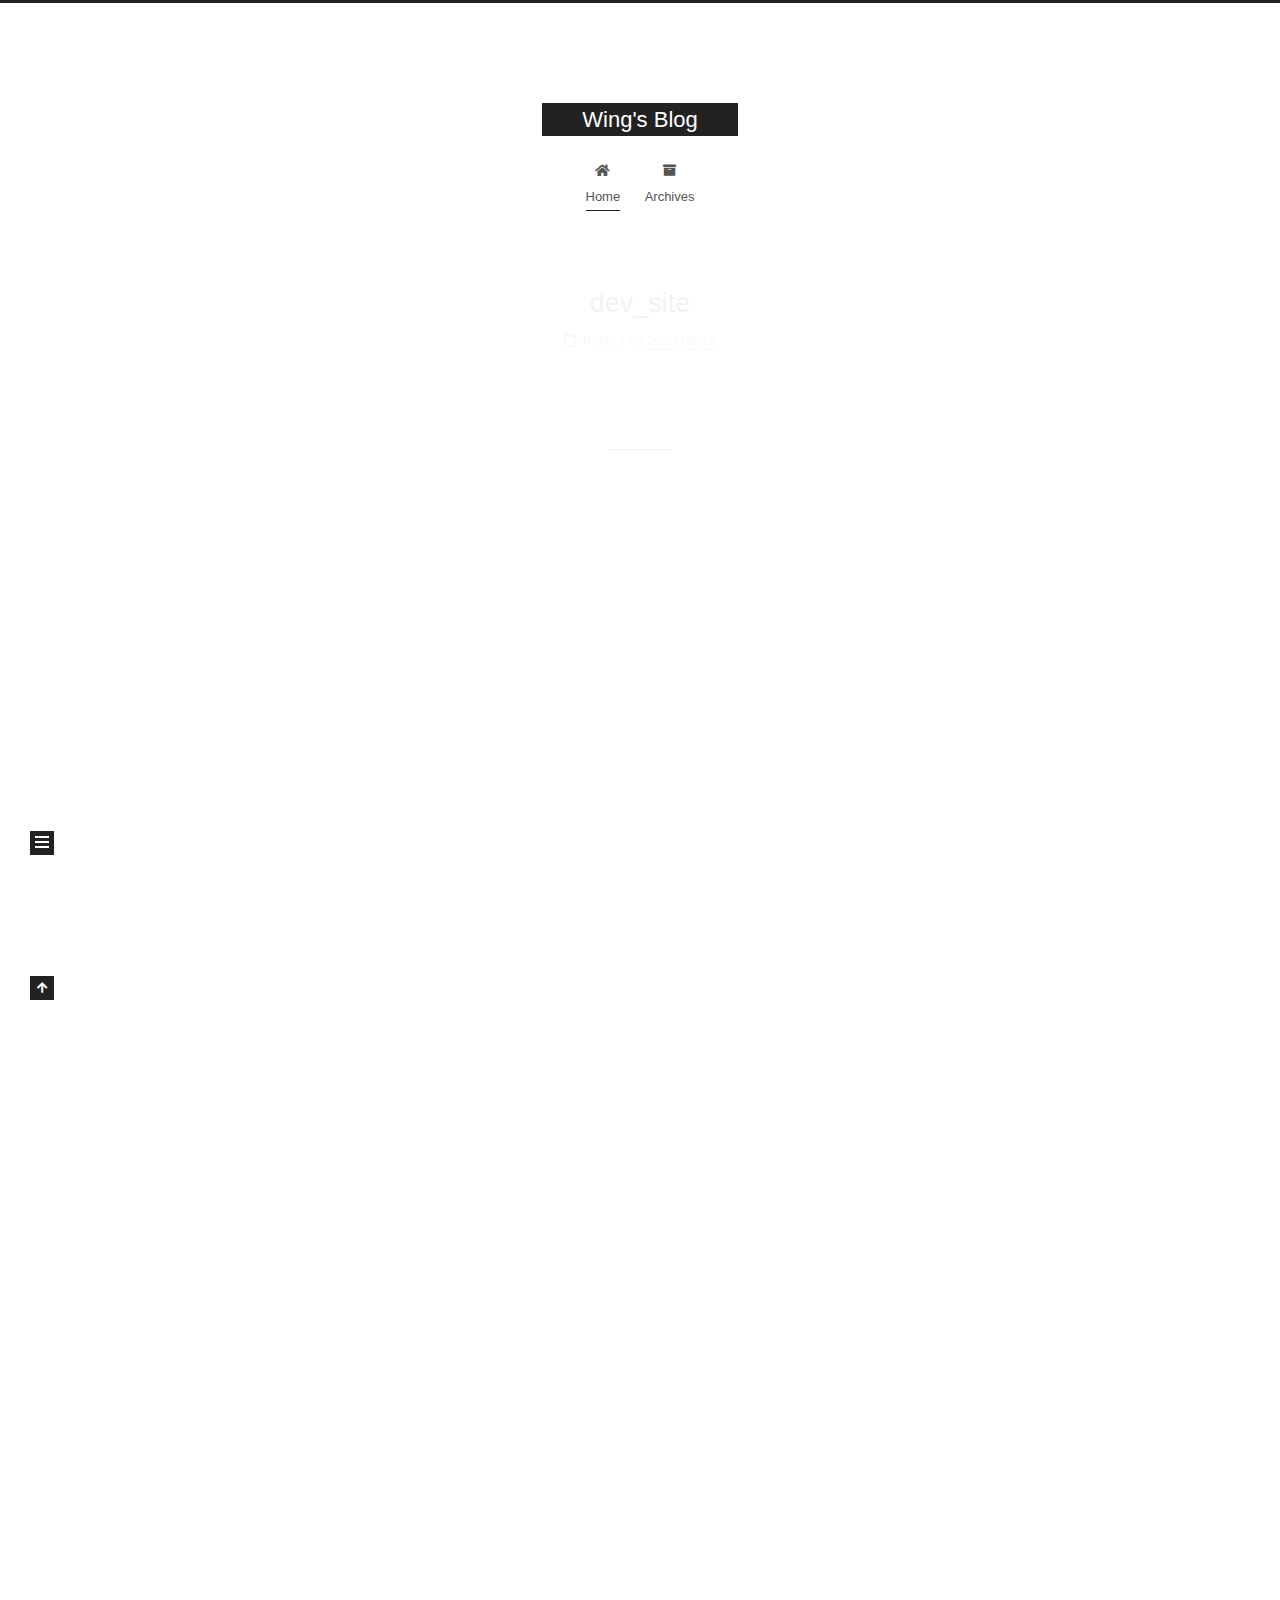
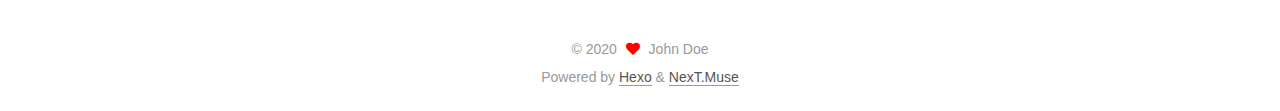
<file: index.html>
<!DOCTYPE html>
<html lang="en">
<head>
  <meta charset="UTF-8">
<meta name="viewport" content="width=device-width, initial-scale=1, maximum-scale=2">
<meta name="theme-color" content="#222">
<meta name="generator" content="Hexo 4.2.1">
  <link rel="apple-touch-icon" sizes="180x180" href="/images/apple-touch-icon-next.png">
  <link rel="icon" type="image/png" sizes="32x32" href="/images/favicon-32x32-next.png">
  <link rel="icon" type="image/png" sizes="16x16" href="/images/favicon-16x16-next.png">
  <link rel="mask-icon" href="/images/logo.svg" color="#222">

<link rel="stylesheet" href="/css/main.css">


<link rel="stylesheet" href="/lib/font-awesome/css/all.min.css">

<script id="hexo-configurations">
    var NexT = window.NexT || {};
    var CONFIG = {"hostname":"yoursite.com","root":"/","scheme":"Muse","version":"7.8.0","exturl":false,"sidebar":{"position":"left","display":"post","padding":18,"offset":12,"onmobile":false},"copycode":{"enable":false,"show_result":false,"style":null},"back2top":{"enable":true,"sidebar":false,"scrollpercent":false},"bookmark":{"enable":false,"color":"#222","save":"auto"},"fancybox":false,"mediumzoom":false,"lazyload":false,"pangu":false,"comments":{"style":"tabs","active":null,"storage":true,"lazyload":false,"nav":null},"algolia":{"hits":{"per_page":10},"labels":{"input_placeholder":"Search for Posts","hits_empty":"We didn't find any results for the search: ${query}","hits_stats":"${hits} results found in ${time} ms"}},"localsearch":{"enable":false,"trigger":"auto","top_n_per_article":1,"unescape":false,"preload":false},"motion":{"enable":true,"async":false,"transition":{"post_block":"fadeIn","post_header":"slideDownIn","post_body":"slideDownIn","coll_header":"slideLeftIn","sidebar":"slideUpIn"}}};
  </script>

  <meta property="og:type" content="website">
<meta property="og:title" content="Wing&#39;s Blog">
<meta property="og:url" content="http://yoursite.com/index.html">
<meta property="og:site_name" content="Wing&#39;s Blog">
<meta property="og:locale" content="en_US">
<meta property="article:author" content="John Doe">
<meta name="twitter:card" content="summary">

<link rel="canonical" href="http://yoursite.com/">


<script id="page-configurations">
  // https://hexo.io/docs/variables.html
  CONFIG.page = {
    sidebar: "",
    isHome : true,
    isPost : false,
    lang   : 'en'
  };
</script>

  <title>Wing's Blog</title>
  






  <noscript>
  <style>
  .use-motion .brand,
  .use-motion .menu-item,
  .sidebar-inner,
  .use-motion .post-block,
  .use-motion .pagination,
  .use-motion .comments,
  .use-motion .post-header,
  .use-motion .post-body,
  .use-motion .collection-header { opacity: initial; }

  .use-motion .site-title,
  .use-motion .site-subtitle {
    opacity: initial;
    top: initial;
  }

  .use-motion .logo-line-before i { left: initial; }
  .use-motion .logo-line-after i { right: initial; }
  </style>
</noscript>

</head>

<body itemscope itemtype="http://schema.org/WebPage">
  <div class="container use-motion">
    <div class="headband"></div>

    <header class="header" itemscope itemtype="http://schema.org/WPHeader">
      <div class="header-inner"><div class="site-brand-container">
  <div class="site-nav-toggle">
    <div class="toggle" aria-label="Toggle navigation bar">
      <span class="toggle-line toggle-line-first"></span>
      <span class="toggle-line toggle-line-middle"></span>
      <span class="toggle-line toggle-line-last"></span>
    </div>
  </div>

  <div class="site-meta">

    <a href="/" class="brand" rel="start">
      <span class="logo-line-before"><i></i></span>
      <h1 class="site-title">Wing's Blog</h1>
      <span class="logo-line-after"><i></i></span>
    </a>
  </div>

  <div class="site-nav-right">
    <div class="toggle popup-trigger">
    </div>
  </div>
</div>




<nav class="site-nav">
  <ul id="menu" class="main-menu menu">
        <li class="menu-item menu-item-home">

    <a href="/" rel="section"><i class="fa fa-home fa-fw"></i>Home</a>

  </li>
        <li class="menu-item menu-item-archives">

    <a href="/archives/" rel="section"><i class="fa fa-archive fa-fw"></i>Archives</a>

  </li>
  </ul>
</nav>




</div>
    </header>

    
  <div class="back-to-top">
    <i class="fa fa-arrow-up"></i>
    <span>0%</span>
  </div>


    <main class="main">
      <div class="main-inner">
        <div class="content-wrap">
          

          <div class="content index posts-expand">
            
      
  
  
  <article itemscope itemtype="http://schema.org/Article" class="post-block" lang="en">
    <link itemprop="mainEntityOfPage" href="http://yoursite.com/2020/05/19/dev-site/">

    <span hidden itemprop="author" itemscope itemtype="http://schema.org/Person">
      <meta itemprop="image" content="/images/avatar.gif">
      <meta itemprop="name" content="John Doe">
      <meta itemprop="description" content="">
    </span>

    <span hidden itemprop="publisher" itemscope itemtype="http://schema.org/Organization">
      <meta itemprop="name" content="Wing's Blog">
    </span>
      <header class="post-header">
        <h2 class="post-title" itemprop="name headline">
          
            <a href="/2020/05/19/dev-site/" class="post-title-link" itemprop="url">dev_site</a>
        </h2>

        <div class="post-meta">
            <span class="post-meta-item">
              <span class="post-meta-item-icon">
                <i class="far fa-calendar"></i>
              </span>
              <span class="post-meta-item-text">Posted on</span>

              <time title="Created: 2020-05-19 14:24:09" itemprop="dateCreated datePublished" datetime="2020-05-19T14:24:09+08:00">2020-05-19</time>
            </span>

          

        </div>
      </header>

    
    
    
    <div class="post-body" itemprop="articleBody">

      
          
      
    </div>

    
    
    
      <footer class="post-footer">
        <div class="post-eof"></div>
      </footer>
  </article>
  
  
  

      
  
  
  <article itemscope itemtype="http://schema.org/Article" class="post-block" lang="en">
    <link itemprop="mainEntityOfPage" href="http://yoursite.com/2020/05/18/hello-world/">

    <span hidden itemprop="author" itemscope itemtype="http://schema.org/Person">
      <meta itemprop="image" content="/images/avatar.gif">
      <meta itemprop="name" content="John Doe">
      <meta itemprop="description" content="">
    </span>

    <span hidden itemprop="publisher" itemscope itemtype="http://schema.org/Organization">
      <meta itemprop="name" content="Wing's Blog">
    </span>
      <header class="post-header">
        <h2 class="post-title" itemprop="name headline">
          
            <a href="/2020/05/18/hello-world/" class="post-title-link" itemprop="url">Hello World</a>
        </h2>

        <div class="post-meta">
            <span class="post-meta-item">
              <span class="post-meta-item-icon">
                <i class="far fa-calendar"></i>
              </span>
              <span class="post-meta-item-text">Posted on</span>

              <time title="Created: 2020-05-18 16:22:18" itemprop="dateCreated datePublished" datetime="2020-05-18T16:22:18+08:00">2020-05-18</time>
            </span>

          

        </div>
      </header>

    
    
    
    <div class="post-body" itemprop="articleBody">

      
          <p>Welcome to <a href="https://hexo.io/" target="_blank" rel="noopener">Hexo</a>! This is your very first post. Check <a href="https://hexo.io/docs/" target="_blank" rel="noopener">documentation</a> for more info. If you get any problems when using Hexo, you can find the answer in <a href="https://hexo.io/docs/troubleshooting.html" target="_blank" rel="noopener">troubleshooting</a> or you can ask me on <a href="https://github.com/hexojs/hexo/issues" target="_blank" rel="noopener">GitHub</a>.</p>
<h2 id="Quick-Start"><a href="#Quick-Start" class="headerlink" title="Quick Start"></a>Quick Start</h2><h3 id="Create-a-new-post"><a href="#Create-a-new-post" class="headerlink" title="Create a new post"></a>Create a new post</h3><figure class="highlight bash"><table><tr><td class="gutter"><pre><span class="line">1</span><br></pre></td><td class="code"><pre><span class="line">$ hexo new <span class="string">"My New Post"</span></span><br></pre></td></tr></table></figure>

<p>More info: <a href="https://hexo.io/docs/writing.html" target="_blank" rel="noopener">Writing</a></p>
<h3 id="Run-server"><a href="#Run-server" class="headerlink" title="Run server"></a>Run server</h3><figure class="highlight bash"><table><tr><td class="gutter"><pre><span class="line">1</span><br></pre></td><td class="code"><pre><span class="line">$ hexo server</span><br></pre></td></tr></table></figure>

<p>More info: <a href="https://hexo.io/docs/server.html" target="_blank" rel="noopener">Server</a></p>
<h3 id="Generate-static-files"><a href="#Generate-static-files" class="headerlink" title="Generate static files"></a>Generate static files</h3><figure class="highlight bash"><table><tr><td class="gutter"><pre><span class="line">1</span><br></pre></td><td class="code"><pre><span class="line">$ hexo generate</span><br></pre></td></tr></table></figure>

<p>More info: <a href="https://hexo.io/docs/generating.html" target="_blank" rel="noopener">Generating</a></p>
<h3 id="Deploy-to-remote-sites"><a href="#Deploy-to-remote-sites" class="headerlink" title="Deploy to remote sites"></a>Deploy to remote sites</h3><figure class="highlight bash"><table><tr><td class="gutter"><pre><span class="line">1</span><br></pre></td><td class="code"><pre><span class="line">$ hexo deploy</span><br></pre></td></tr></table></figure>

<p>More info: <a href="https://hexo.io/docs/one-command-deployment.html" target="_blank" rel="noopener">Deployment</a></p>

      
    </div>

    
    
    
      <footer class="post-footer">
        <div class="post-eof"></div>
      </footer>
  </article>
  
  
  


  



          </div>
          

<script>
  window.addEventListener('tabs:register', () => {
    let { activeClass } = CONFIG.comments;
    if (CONFIG.comments.storage) {
      activeClass = localStorage.getItem('comments_active') || activeClass;
    }
    if (activeClass) {
      let activeTab = document.querySelector(`a[href="#comment-${activeClass}"]`);
      if (activeTab) {
        activeTab.click();
      }
    }
  });
  if (CONFIG.comments.storage) {
    window.addEventListener('tabs:click', event => {
      if (!event.target.matches('.tabs-comment .tab-content .tab-pane')) return;
      let commentClass = event.target.classList[1];
      localStorage.setItem('comments_active', commentClass);
    });
  }
</script>

        </div>
          
  
  <div class="toggle sidebar-toggle">
    <span class="toggle-line toggle-line-first"></span>
    <span class="toggle-line toggle-line-middle"></span>
    <span class="toggle-line toggle-line-last"></span>
  </div>

  <aside class="sidebar">
    <div class="sidebar-inner">

      <ul class="sidebar-nav motion-element">
        <li class="sidebar-nav-toc">
          Table of Contents
        </li>
        <li class="sidebar-nav-overview">
          Overview
        </li>
      </ul>

      <!--noindex-->
      <div class="post-toc-wrap sidebar-panel">
      </div>
      <!--/noindex-->

      <div class="site-overview-wrap sidebar-panel">
        <div class="site-author motion-element" itemprop="author" itemscope itemtype="http://schema.org/Person">
  <p class="site-author-name" itemprop="name">John Doe</p>
  <div class="site-description" itemprop="description"></div>
</div>
<div class="site-state-wrap motion-element">
  <nav class="site-state">
      <div class="site-state-item site-state-posts">
          <a href="/archives/">
        
          <span class="site-state-item-count">2</span>
          <span class="site-state-item-name">posts</span>
        </a>
      </div>
  </nav>
</div>



      </div>

    </div>
  </aside>
  <div id="sidebar-dimmer"></div>


      </div>
    </main>

    <footer class="footer">
      <div class="footer-inner">
        

        

<div class="copyright">
  
  &copy; 
  <span itemprop="copyrightYear">2020</span>
  <span class="with-love">
    <i class="fa fa-heart"></i>
  </span>
  <span class="author" itemprop="copyrightHolder">John Doe</span>
</div>
  <div class="powered-by">Powered by <a href="https://hexo.io/" class="theme-link" rel="noopener" target="_blank">Hexo</a> & <a href="https://muse.theme-next.org/" class="theme-link" rel="noopener" target="_blank">NexT.Muse</a>
  </div>

        








      </div>
    </footer>
  </div>

  
  <script src="/lib/anime.min.js"></script>
  <script src="/lib/velocity/velocity.min.js"></script>
  <script src="/lib/velocity/velocity.ui.min.js"></script>

<script src="/js/utils.js"></script>

<script src="/js/motion.js"></script>


<script src="/js/schemes/muse.js"></script>


<script src="/js/next-boot.js"></script>




  















  

  

</body>
</html>
</file>
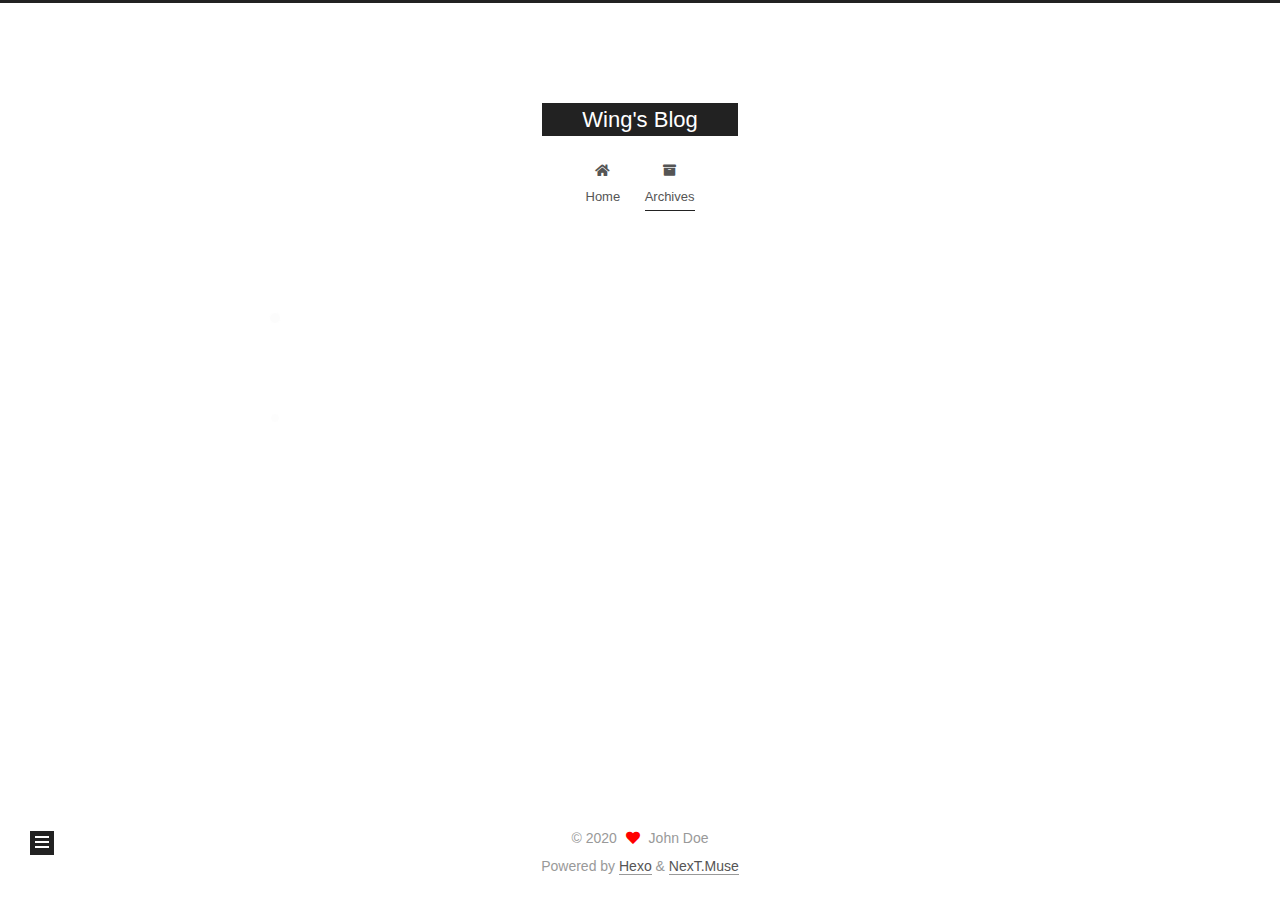
<file: archives/index.html>
<!DOCTYPE html>
<html lang="en">
<head>
  <meta charset="UTF-8">
<meta name="viewport" content="width=device-width, initial-scale=1, maximum-scale=2">
<meta name="theme-color" content="#222">
<meta name="generator" content="Hexo 4.2.1">
  <link rel="apple-touch-icon" sizes="180x180" href="/images/apple-touch-icon-next.png">
  <link rel="icon" type="image/png" sizes="32x32" href="/images/favicon-32x32-next.png">
  <link rel="icon" type="image/png" sizes="16x16" href="/images/favicon-16x16-next.png">
  <link rel="mask-icon" href="/images/logo.svg" color="#222">

<link rel="stylesheet" href="/css/main.css">


<link rel="stylesheet" href="/lib/font-awesome/css/all.min.css">

<script id="hexo-configurations">
    var NexT = window.NexT || {};
    var CONFIG = {"hostname":"yoursite.com","root":"/","scheme":"Muse","version":"7.8.0","exturl":false,"sidebar":{"position":"left","display":"post","padding":18,"offset":12,"onmobile":false},"copycode":{"enable":false,"show_result":false,"style":null},"back2top":{"enable":true,"sidebar":false,"scrollpercent":false},"bookmark":{"enable":false,"color":"#222","save":"auto"},"fancybox":false,"mediumzoom":false,"lazyload":false,"pangu":false,"comments":{"style":"tabs","active":null,"storage":true,"lazyload":false,"nav":null},"algolia":{"hits":{"per_page":10},"labels":{"input_placeholder":"Search for Posts","hits_empty":"We didn't find any results for the search: ${query}","hits_stats":"${hits} results found in ${time} ms"}},"localsearch":{"enable":false,"trigger":"auto","top_n_per_article":1,"unescape":false,"preload":false},"motion":{"enable":true,"async":false,"transition":{"post_block":"fadeIn","post_header":"slideDownIn","post_body":"slideDownIn","coll_header":"slideLeftIn","sidebar":"slideUpIn"}}};
  </script>

  <meta property="og:type" content="website">
<meta property="og:title" content="Wing&#39;s Blog">
<meta property="og:url" content="http://yoursite.com/archives/index.html">
<meta property="og:site_name" content="Wing&#39;s Blog">
<meta property="og:locale" content="en_US">
<meta property="article:author" content="John Doe">
<meta name="twitter:card" content="summary">

<link rel="canonical" href="http://yoursite.com/archives/">


<script id="page-configurations">
  // https://hexo.io/docs/variables.html
  CONFIG.page = {
    sidebar: "",
    isHome : false,
    isPost : false,
    lang   : 'en'
  };
</script>

  <title>Archive | Wing's Blog</title>
  






  <noscript>
  <style>
  .use-motion .brand,
  .use-motion .menu-item,
  .sidebar-inner,
  .use-motion .post-block,
  .use-motion .pagination,
  .use-motion .comments,
  .use-motion .post-header,
  .use-motion .post-body,
  .use-motion .collection-header { opacity: initial; }

  .use-motion .site-title,
  .use-motion .site-subtitle {
    opacity: initial;
    top: initial;
  }

  .use-motion .logo-line-before i { left: initial; }
  .use-motion .logo-line-after i { right: initial; }
  </style>
</noscript>

</head>

<body itemscope itemtype="http://schema.org/WebPage">
  <div class="container use-motion">
    <div class="headband"></div>

    <header class="header" itemscope itemtype="http://schema.org/WPHeader">
      <div class="header-inner"><div class="site-brand-container">
  <div class="site-nav-toggle">
    <div class="toggle" aria-label="Toggle navigation bar">
      <span class="toggle-line toggle-line-first"></span>
      <span class="toggle-line toggle-line-middle"></span>
      <span class="toggle-line toggle-line-last"></span>
    </div>
  </div>

  <div class="site-meta">

    <a href="/" class="brand" rel="start">
      <span class="logo-line-before"><i></i></span>
      <h1 class="site-title">Wing's Blog</h1>
      <span class="logo-line-after"><i></i></span>
    </a>
  </div>

  <div class="site-nav-right">
    <div class="toggle popup-trigger">
    </div>
  </div>
</div>




<nav class="site-nav">
  <ul id="menu" class="main-menu menu">
        <li class="menu-item menu-item-home">

    <a href="/" rel="section"><i class="fa fa-home fa-fw"></i>Home</a>

  </li>
        <li class="menu-item menu-item-archives">

    <a href="/archives/" rel="section"><i class="fa fa-archive fa-fw"></i>Archives</a>

  </li>
  </ul>
</nav>




</div>
    </header>

    
  <div class="back-to-top">
    <i class="fa fa-arrow-up"></i>
    <span>0%</span>
  </div>


    <main class="main">
      <div class="main-inner">
        <div class="content-wrap">
          

          <div class="content archive">
            

  
  
  
  <div class="post-block">
    <div class="posts-collapse">
      <div class="collection-title">
        <span class="collection-header">Um..! 2 posts in total. Keep on posting.</span>
      </div>

      
    <div class="collection-year">
      <span class="collection-header">2020</span>
    </div>

  <article itemscope itemtype="http://schema.org/Article">
    <header class="post-header">

      <div class="post-meta">
        <time itemprop="dateCreated"
              datetime="2020-05-19T14:24:09+08:00"
              content="2020-05-19">
          05-19
        </time>
      </div>

      <div class="post-title">
          <a class="post-title-link" href="/2020/05/19/dev-site/" itemprop="url">
            <span itemprop="name">dev_site</span>
          </a>
      </div>

    </header>
  </article>

  <article itemscope itemtype="http://schema.org/Article">
    <header class="post-header">

      <div class="post-meta">
        <time itemprop="dateCreated"
              datetime="2020-05-18T16:22:18+08:00"
              content="2020-05-18">
          05-18
        </time>
      </div>

      <div class="post-title">
          <a class="post-title-link" href="/2020/05/18/hello-world/" itemprop="url">
            <span itemprop="name">Hello World</span>
          </a>
      </div>

    </header>
  </article>


    </div>
  </div>
  
  
  

  



          </div>
          

<script>
  window.addEventListener('tabs:register', () => {
    let { activeClass } = CONFIG.comments;
    if (CONFIG.comments.storage) {
      activeClass = localStorage.getItem('comments_active') || activeClass;
    }
    if (activeClass) {
      let activeTab = document.querySelector(`a[href="#comment-${activeClass}"]`);
      if (activeTab) {
        activeTab.click();
      }
    }
  });
  if (CONFIG.comments.storage) {
    window.addEventListener('tabs:click', event => {
      if (!event.target.matches('.tabs-comment .tab-content .tab-pane')) return;
      let commentClass = event.target.classList[1];
      localStorage.setItem('comments_active', commentClass);
    });
  }
</script>

        </div>
          
  
  <div class="toggle sidebar-toggle">
    <span class="toggle-line toggle-line-first"></span>
    <span class="toggle-line toggle-line-middle"></span>
    <span class="toggle-line toggle-line-last"></span>
  </div>

  <aside class="sidebar">
    <div class="sidebar-inner">

      <ul class="sidebar-nav motion-element">
        <li class="sidebar-nav-toc">
          Table of Contents
        </li>
        <li class="sidebar-nav-overview">
          Overview
        </li>
      </ul>

      <!--noindex-->
      <div class="post-toc-wrap sidebar-panel">
      </div>
      <!--/noindex-->

      <div class="site-overview-wrap sidebar-panel">
        <div class="site-author motion-element" itemprop="author" itemscope itemtype="http://schema.org/Person">
  <p class="site-author-name" itemprop="name">John Doe</p>
  <div class="site-description" itemprop="description"></div>
</div>
<div class="site-state-wrap motion-element">
  <nav class="site-state">
      <div class="site-state-item site-state-posts">
          <a href="/archives/">
        
          <span class="site-state-item-count">2</span>
          <span class="site-state-item-name">posts</span>
        </a>
      </div>
  </nav>
</div>



      </div>

    </div>
  </aside>
  <div id="sidebar-dimmer"></div>


      </div>
    </main>

    <footer class="footer">
      <div class="footer-inner">
        

        

<div class="copyright">
  
  &copy; 
  <span itemprop="copyrightYear">2020</span>
  <span class="with-love">
    <i class="fa fa-heart"></i>
  </span>
  <span class="author" itemprop="copyrightHolder">John Doe</span>
</div>
  <div class="powered-by">Powered by <a href="https://hexo.io/" class="theme-link" rel="noopener" target="_blank">Hexo</a> & <a href="https://muse.theme-next.org/" class="theme-link" rel="noopener" target="_blank">NexT.Muse</a>
  </div>

        








      </div>
    </footer>
  </div>

  
  <script src="/lib/anime.min.js"></script>
  <script src="/lib/velocity/velocity.min.js"></script>
  <script src="/lib/velocity/velocity.ui.min.js"></script>

<script src="/js/utils.js"></script>

<script src="/js/motion.js"></script>


<script src="/js/schemes/muse.js"></script>


<script src="/js/next-boot.js"></script>




  















  

  

</body>
</html>
</file>
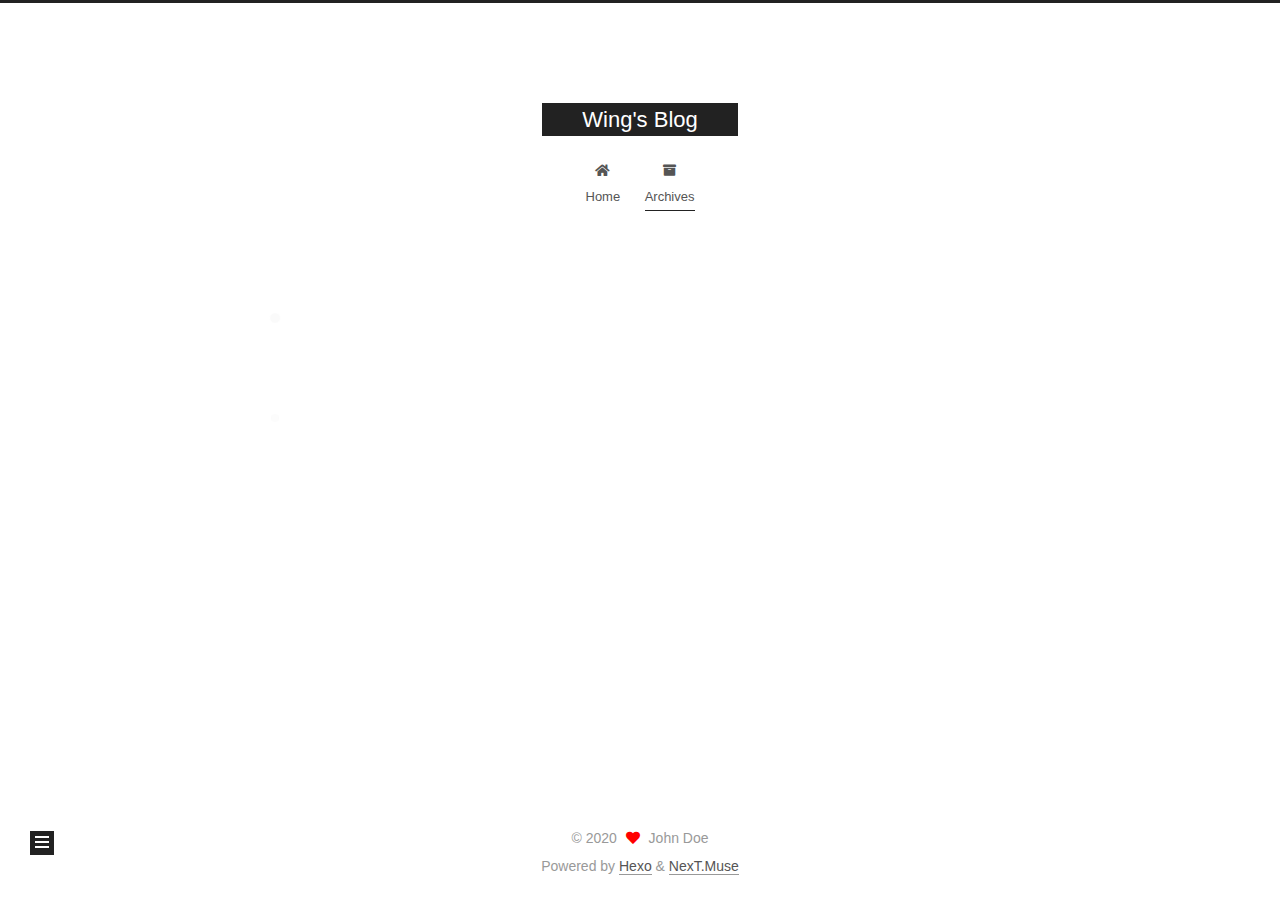
<file: archives/2020/index.html>
<!DOCTYPE html>
<html lang="en">
<head>
  <meta charset="UTF-8">
<meta name="viewport" content="width=device-width, initial-scale=1, maximum-scale=2">
<meta name="theme-color" content="#222">
<meta name="generator" content="Hexo 4.2.1">
  <link rel="apple-touch-icon" sizes="180x180" href="/images/apple-touch-icon-next.png">
  <link rel="icon" type="image/png" sizes="32x32" href="/images/favicon-32x32-next.png">
  <link rel="icon" type="image/png" sizes="16x16" href="/images/favicon-16x16-next.png">
  <link rel="mask-icon" href="/images/logo.svg" color="#222">

<link rel="stylesheet" href="/css/main.css">


<link rel="stylesheet" href="/lib/font-awesome/css/all.min.css">

<script id="hexo-configurations">
    var NexT = window.NexT || {};
    var CONFIG = {"hostname":"yoursite.com","root":"/","scheme":"Muse","version":"7.8.0","exturl":false,"sidebar":{"position":"left","display":"post","padding":18,"offset":12,"onmobile":false},"copycode":{"enable":false,"show_result":false,"style":null},"back2top":{"enable":true,"sidebar":false,"scrollpercent":false},"bookmark":{"enable":false,"color":"#222","save":"auto"},"fancybox":false,"mediumzoom":false,"lazyload":false,"pangu":false,"comments":{"style":"tabs","active":null,"storage":true,"lazyload":false,"nav":null},"algolia":{"hits":{"per_page":10},"labels":{"input_placeholder":"Search for Posts","hits_empty":"We didn't find any results for the search: ${query}","hits_stats":"${hits} results found in ${time} ms"}},"localsearch":{"enable":false,"trigger":"auto","top_n_per_article":1,"unescape":false,"preload":false},"motion":{"enable":true,"async":false,"transition":{"post_block":"fadeIn","post_header":"slideDownIn","post_body":"slideDownIn","coll_header":"slideLeftIn","sidebar":"slideUpIn"}}};
  </script>

  <meta property="og:type" content="website">
<meta property="og:title" content="Wing&#39;s Blog">
<meta property="og:url" content="http://yoursite.com/archives/2020/index.html">
<meta property="og:site_name" content="Wing&#39;s Blog">
<meta property="og:locale" content="en_US">
<meta property="article:author" content="John Doe">
<meta name="twitter:card" content="summary">

<link rel="canonical" href="http://yoursite.com/archives/2020/">


<script id="page-configurations">
  // https://hexo.io/docs/variables.html
  CONFIG.page = {
    sidebar: "",
    isHome : false,
    isPost : false,
    lang   : 'en'
  };
</script>

  <title>Archive | Wing's Blog</title>
  






  <noscript>
  <style>
  .use-motion .brand,
  .use-motion .menu-item,
  .sidebar-inner,
  .use-motion .post-block,
  .use-motion .pagination,
  .use-motion .comments,
  .use-motion .post-header,
  .use-motion .post-body,
  .use-motion .collection-header { opacity: initial; }

  .use-motion .site-title,
  .use-motion .site-subtitle {
    opacity: initial;
    top: initial;
  }

  .use-motion .logo-line-before i { left: initial; }
  .use-motion .logo-line-after i { right: initial; }
  </style>
</noscript>

</head>

<body itemscope itemtype="http://schema.org/WebPage">
  <div class="container use-motion">
    <div class="headband"></div>

    <header class="header" itemscope itemtype="http://schema.org/WPHeader">
      <div class="header-inner"><div class="site-brand-container">
  <div class="site-nav-toggle">
    <div class="toggle" aria-label="Toggle navigation bar">
      <span class="toggle-line toggle-line-first"></span>
      <span class="toggle-line toggle-line-middle"></span>
      <span class="toggle-line toggle-line-last"></span>
    </div>
  </div>

  <div class="site-meta">

    <a href="/" class="brand" rel="start">
      <span class="logo-line-before"><i></i></span>
      <h1 class="site-title">Wing's Blog</h1>
      <span class="logo-line-after"><i></i></span>
    </a>
  </div>

  <div class="site-nav-right">
    <div class="toggle popup-trigger">
    </div>
  </div>
</div>




<nav class="site-nav">
  <ul id="menu" class="main-menu menu">
        <li class="menu-item menu-item-home">

    <a href="/" rel="section"><i class="fa fa-home fa-fw"></i>Home</a>

  </li>
        <li class="menu-item menu-item-archives">

    <a href="/archives/" rel="section"><i class="fa fa-archive fa-fw"></i>Archives</a>

  </li>
  </ul>
</nav>




</div>
    </header>

    
  <div class="back-to-top">
    <i class="fa fa-arrow-up"></i>
    <span>0%</span>
  </div>


    <main class="main">
      <div class="main-inner">
        <div class="content-wrap">
          

          <div class="content archive">
            

  
  
  
  <div class="post-block">
    <div class="posts-collapse">
      <div class="collection-title">
        <span class="collection-header">Um..! 2 posts in total. Keep on posting.</span>
      </div>

      
    <div class="collection-year">
      <span class="collection-header">2020</span>
    </div>

  <article itemscope itemtype="http://schema.org/Article">
    <header class="post-header">

      <div class="post-meta">
        <time itemprop="dateCreated"
              datetime="2020-05-19T14:24:09+08:00"
              content="2020-05-19">
          05-19
        </time>
      </div>

      <div class="post-title">
          <a class="post-title-link" href="/2020/05/19/dev-site/" itemprop="url">
            <span itemprop="name">dev_site</span>
          </a>
      </div>

    </header>
  </article>

  <article itemscope itemtype="http://schema.org/Article">
    <header class="post-header">

      <div class="post-meta">
        <time itemprop="dateCreated"
              datetime="2020-05-18T16:22:18+08:00"
              content="2020-05-18">
          05-18
        </time>
      </div>

      <div class="post-title">
          <a class="post-title-link" href="/2020/05/18/hello-world/" itemprop="url">
            <span itemprop="name">Hello World</span>
          </a>
      </div>

    </header>
  </article>


    </div>
  </div>
  
  
  

  



          </div>
          

<script>
  window.addEventListener('tabs:register', () => {
    let { activeClass } = CONFIG.comments;
    if (CONFIG.comments.storage) {
      activeClass = localStorage.getItem('comments_active') || activeClass;
    }
    if (activeClass) {
      let activeTab = document.querySelector(`a[href="#comment-${activeClass}"]`);
      if (activeTab) {
        activeTab.click();
      }
    }
  });
  if (CONFIG.comments.storage) {
    window.addEventListener('tabs:click', event => {
      if (!event.target.matches('.tabs-comment .tab-content .tab-pane')) return;
      let commentClass = event.target.classList[1];
      localStorage.setItem('comments_active', commentClass);
    });
  }
</script>

        </div>
          
  
  <div class="toggle sidebar-toggle">
    <span class="toggle-line toggle-line-first"></span>
    <span class="toggle-line toggle-line-middle"></span>
    <span class="toggle-line toggle-line-last"></span>
  </div>

  <aside class="sidebar">
    <div class="sidebar-inner">

      <ul class="sidebar-nav motion-element">
        <li class="sidebar-nav-toc">
          Table of Contents
        </li>
        <li class="sidebar-nav-overview">
          Overview
        </li>
      </ul>

      <!--noindex-->
      <div class="post-toc-wrap sidebar-panel">
      </div>
      <!--/noindex-->

      <div class="site-overview-wrap sidebar-panel">
        <div class="site-author motion-element" itemprop="author" itemscope itemtype="http://schema.org/Person">
  <p class="site-author-name" itemprop="name">John Doe</p>
  <div class="site-description" itemprop="description"></div>
</div>
<div class="site-state-wrap motion-element">
  <nav class="site-state">
      <div class="site-state-item site-state-posts">
          <a href="/archives/">
        
          <span class="site-state-item-count">2</span>
          <span class="site-state-item-name">posts</span>
        </a>
      </div>
  </nav>
</div>



      </div>

    </div>
  </aside>
  <div id="sidebar-dimmer"></div>


      </div>
    </main>

    <footer class="footer">
      <div class="footer-inner">
        

        

<div class="copyright">
  
  &copy; 
  <span itemprop="copyrightYear">2020</span>
  <span class="with-love">
    <i class="fa fa-heart"></i>
  </span>
  <span class="author" itemprop="copyrightHolder">John Doe</span>
</div>
  <div class="powered-by">Powered by <a href="https://hexo.io/" class="theme-link" rel="noopener" target="_blank">Hexo</a> & <a href="https://muse.theme-next.org/" class="theme-link" rel="noopener" target="_blank">NexT.Muse</a>
  </div>

        








      </div>
    </footer>
  </div>

  
  <script src="/lib/anime.min.js"></script>
  <script src="/lib/velocity/velocity.min.js"></script>
  <script src="/lib/velocity/velocity.ui.min.js"></script>

<script src="/js/utils.js"></script>

<script src="/js/motion.js"></script>


<script src="/js/schemes/muse.js"></script>


<script src="/js/next-boot.js"></script>




  















  

  

</body>
</html>
</file>
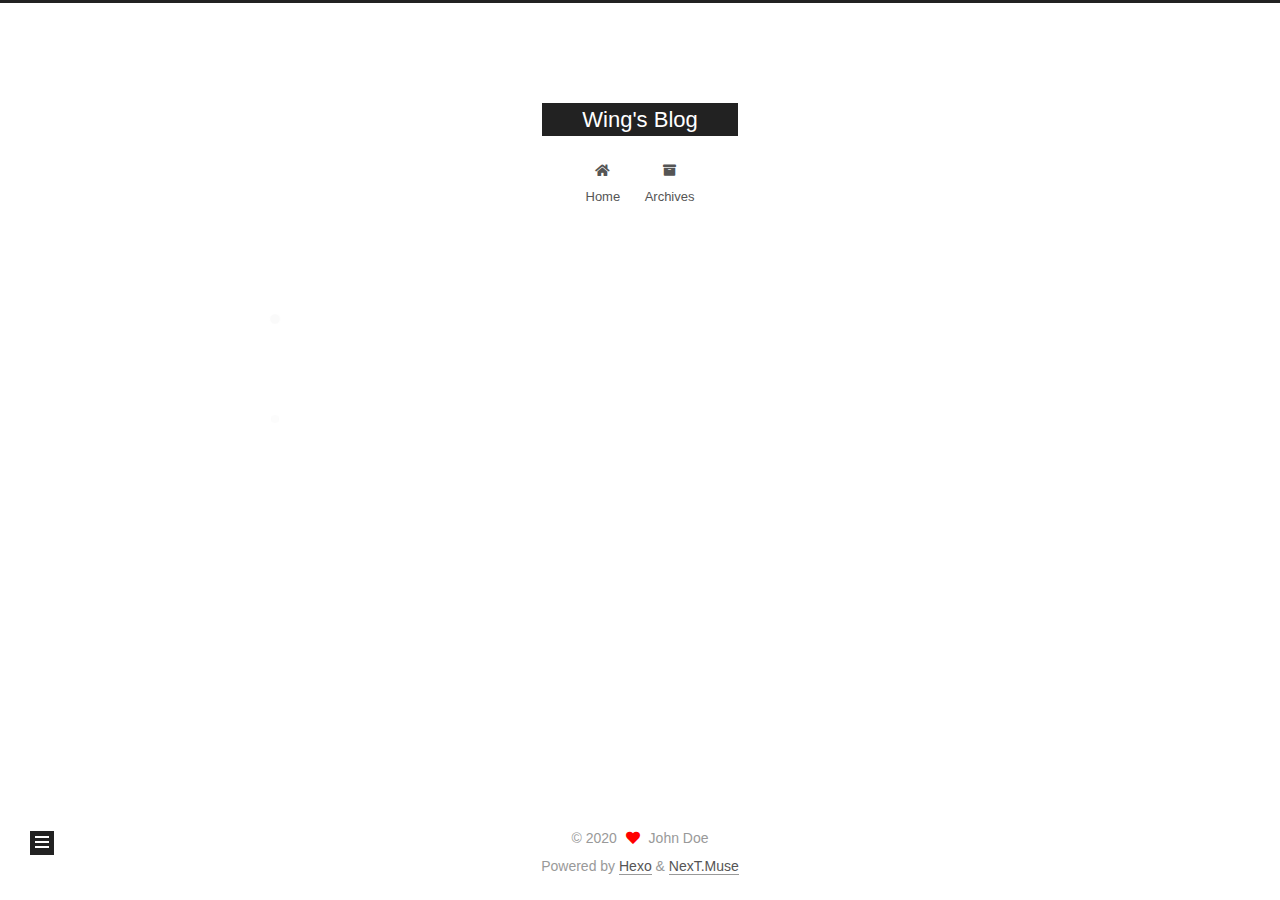
<file: tags/走走停停/index.html>
<!DOCTYPE html>
<html lang="en">
<head>
  <meta charset="UTF-8">
<meta name="viewport" content="width=device-width, initial-scale=1, maximum-scale=2">
<meta name="theme-color" content="#222">
<meta name="generator" content="Hexo 4.2.1">
  <link rel="apple-touch-icon" sizes="180x180" href="/images/apple-touch-icon-next.png">
  <link rel="icon" type="image/png" sizes="32x32" href="/images/favicon-32x32-next.png">
  <link rel="icon" type="image/png" sizes="16x16" href="/images/favicon-16x16-next.png">
  <link rel="mask-icon" href="/images/logo.svg" color="#222">

<link rel="stylesheet" href="/css/main.css">


<link rel="stylesheet" href="/lib/font-awesome/css/all.min.css">

<script id="hexo-configurations">
    var NexT = window.NexT || {};
    var CONFIG = {"hostname":"yoursite.com","root":"/","scheme":"Muse","version":"7.8.0","exturl":false,"sidebar":{"position":"left","display":"post","padding":18,"offset":12,"onmobile":false},"copycode":{"enable":false,"show_result":false,"style":null},"back2top":{"enable":true,"sidebar":false,"scrollpercent":false},"bookmark":{"enable":false,"color":"#222","save":"auto"},"fancybox":false,"mediumzoom":false,"lazyload":false,"pangu":false,"comments":{"style":"tabs","active":null,"storage":true,"lazyload":false,"nav":null},"algolia":{"hits":{"per_page":10},"labels":{"input_placeholder":"Search for Posts","hits_empty":"We didn't find any results for the search: ${query}","hits_stats":"${hits} results found in ${time} ms"}},"localsearch":{"enable":false,"trigger":"auto","top_n_per_article":1,"unescape":false,"preload":false},"motion":{"enable":true,"async":false,"transition":{"post_block":"fadeIn","post_header":"slideDownIn","post_body":"slideDownIn","coll_header":"slideLeftIn","sidebar":"slideUpIn"}}};
  </script>

  <meta property="og:type" content="website">
<meta property="og:title" content="Wing&#39;s Blog">
<meta property="og:url" content="http://yoursite.com/tags/%E8%B5%B0%E8%B5%B0%E5%81%9C%E5%81%9C/index.html">
<meta property="og:site_name" content="Wing&#39;s Blog">
<meta property="og:locale" content="en_US">
<meta property="article:author" content="John Doe">
<meta name="twitter:card" content="summary">

<link rel="canonical" href="http://yoursite.com/tags/%E8%B5%B0%E8%B5%B0%E5%81%9C%E5%81%9C/">


<script id="page-configurations">
  // https://hexo.io/docs/variables.html
  CONFIG.page = {
    sidebar: "",
    isHome : false,
    isPost : false,
    lang   : 'en'
  };
</script>

  <title>Tag: 走走停停 | Wing's Blog</title>
  






  <noscript>
  <style>
  .use-motion .brand,
  .use-motion .menu-item,
  .sidebar-inner,
  .use-motion .post-block,
  .use-motion .pagination,
  .use-motion .comments,
  .use-motion .post-header,
  .use-motion .post-body,
  .use-motion .collection-header { opacity: initial; }

  .use-motion .site-title,
  .use-motion .site-subtitle {
    opacity: initial;
    top: initial;
  }

  .use-motion .logo-line-before i { left: initial; }
  .use-motion .logo-line-after i { right: initial; }
  </style>
</noscript>

</head>

<body itemscope itemtype="http://schema.org/WebPage">
  <div class="container use-motion">
    <div class="headband"></div>

    <header class="header" itemscope itemtype="http://schema.org/WPHeader">
      <div class="header-inner"><div class="site-brand-container">
  <div class="site-nav-toggle">
    <div class="toggle" aria-label="Toggle navigation bar">
      <span class="toggle-line toggle-line-first"></span>
      <span class="toggle-line toggle-line-middle"></span>
      <span class="toggle-line toggle-line-last"></span>
    </div>
  </div>

  <div class="site-meta">

    <a href="/" class="brand" rel="start">
      <span class="logo-line-before"><i></i></span>
      <h1 class="site-title">Wing's Blog</h1>
      <span class="logo-line-after"><i></i></span>
    </a>
  </div>

  <div class="site-nav-right">
    <div class="toggle popup-trigger">
    </div>
  </div>
</div>




<nav class="site-nav">
  <ul id="menu" class="main-menu menu">
        <li class="menu-item menu-item-home">

    <a href="/" rel="section"><i class="fa fa-home fa-fw"></i>Home</a>

  </li>
        <li class="menu-item menu-item-archives">

    <a href="/archives/" rel="section"><i class="fa fa-archive fa-fw"></i>Archives</a>

  </li>
  </ul>
</nav>




</div>
    </header>

    
  <div class="back-to-top">
    <i class="fa fa-arrow-up"></i>
    <span>0%</span>
  </div>


    <main class="main">
      <div class="main-inner">
        <div class="content-wrap">
          

          <div class="content tag">
            

  
  
  
  <div class="post-block">
    <div class="posts-collapse">
      <div class="collection-title">
        <h2 class="collection-header">走走停停
          <small>Tag</small>
        </h2>
      </div>

      
    <div class="collection-year">
      <span class="collection-header">2020</span>
    </div>

  <article itemscope itemtype="http://schema.org/Article">
    <header class="post-header">

      <div class="post-meta">
        <time itemprop="dateCreated"
              datetime="2020-05-30T14:48:26+08:00"
              content="2020-05-30">
          05-30
        </time>
      </div>

      <div class="post-title">
          <a class="post-title-link" href="/2020/05/30/%E7%A6%BB%E5%BC%80%E4%B8%AD%E5%8F%B0/" itemprop="url">
            <span itemprop="name">离开中台</span>
          </a>
      </div>

    </header>
  </article>

    </div>
  </div>
  
  
  

  



          </div>
          

<script>
  window.addEventListener('tabs:register', () => {
    let { activeClass } = CONFIG.comments;
    if (CONFIG.comments.storage) {
      activeClass = localStorage.getItem('comments_active') || activeClass;
    }
    if (activeClass) {
      let activeTab = document.querySelector(`a[href="#comment-${activeClass}"]`);
      if (activeTab) {
        activeTab.click();
      }
    }
  });
  if (CONFIG.comments.storage) {
    window.addEventListener('tabs:click', event => {
      if (!event.target.matches('.tabs-comment .tab-content .tab-pane')) return;
      let commentClass = event.target.classList[1];
      localStorage.setItem('comments_active', commentClass);
    });
  }
</script>

        </div>
          
  
  <div class="toggle sidebar-toggle">
    <span class="toggle-line toggle-line-first"></span>
    <span class="toggle-line toggle-line-middle"></span>
    <span class="toggle-line toggle-line-last"></span>
  </div>

  <aside class="sidebar">
    <div class="sidebar-inner">

      <ul class="sidebar-nav motion-element">
        <li class="sidebar-nav-toc">
          Table of Contents
        </li>
        <li class="sidebar-nav-overview">
          Overview
        </li>
      </ul>

      <!--noindex-->
      <div class="post-toc-wrap sidebar-panel">
      </div>
      <!--/noindex-->

      <div class="site-overview-wrap sidebar-panel">
        <div class="site-author motion-element" itemprop="author" itemscope itemtype="http://schema.org/Person">
  <p class="site-author-name" itemprop="name">John Doe</p>
  <div class="site-description" itemprop="description"></div>
</div>
<div class="site-state-wrap motion-element">
  <nav class="site-state">
      <div class="site-state-item site-state-posts">
          <a href="/archives/">
        
          <span class="site-state-item-count">1</span>
          <span class="site-state-item-name">posts</span>
        </a>
      </div>
      <div class="site-state-item site-state-tags">
        <span class="site-state-item-count">1</span>
        <span class="site-state-item-name">tags</span>
      </div>
  </nav>
</div>



      </div>

    </div>
  </aside>
  <div id="sidebar-dimmer"></div>


      </div>
    </main>

    <footer class="footer">
      <div class="footer-inner">
        

        

<div class="copyright">
  
  &copy; 
  <span itemprop="copyrightYear">2020</span>
  <span class="with-love">
    <i class="fa fa-heart"></i>
  </span>
  <span class="author" itemprop="copyrightHolder">John Doe</span>
</div>
  <div class="powered-by">Powered by <a href="https://hexo.io/" class="theme-link" rel="noopener" target="_blank">Hexo</a> & <a href="https://muse.theme-next.org/" class="theme-link" rel="noopener" target="_blank">NexT.Muse</a>
  </div>

        








      </div>
    </footer>
  </div>

  
  <script src="/lib/anime.min.js"></script>
  <script src="/lib/velocity/velocity.min.js"></script>
  <script src="/lib/velocity/velocity.ui.min.js"></script>

<script src="/js/utils.js"></script>

<script src="/js/motion.js"></script>


<script src="/js/schemes/muse.js"></script>


<script src="/js/next-boot.js"></script>




  















  

  

</body>
</html>
</file>
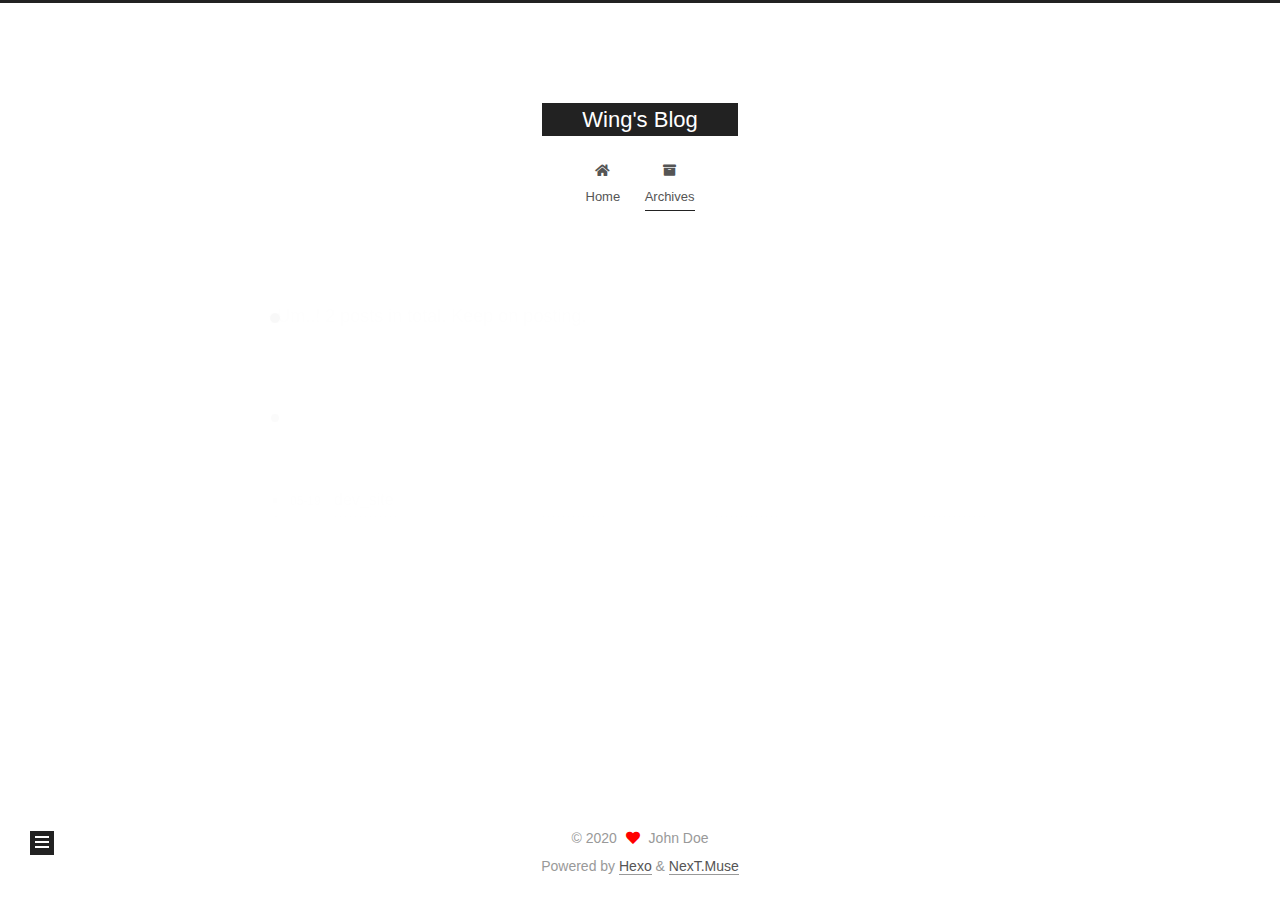
<file: archives/2020/05/index.html>
<!DOCTYPE html>
<html lang="en">
<head>
  <meta charset="UTF-8">
<meta name="viewport" content="width=device-width, initial-scale=1, maximum-scale=2">
<meta name="theme-color" content="#222">
<meta name="generator" content="Hexo 4.2.1">
  <link rel="apple-touch-icon" sizes="180x180" href="/images/apple-touch-icon-next.png">
  <link rel="icon" type="image/png" sizes="32x32" href="/images/favicon-32x32-next.png">
  <link rel="icon" type="image/png" sizes="16x16" href="/images/favicon-16x16-next.png">
  <link rel="mask-icon" href="/images/logo.svg" color="#222">

<link rel="stylesheet" href="/css/main.css">


<link rel="stylesheet" href="/lib/font-awesome/css/all.min.css">

<script id="hexo-configurations">
    var NexT = window.NexT || {};
    var CONFIG = {"hostname":"yoursite.com","root":"/","scheme":"Muse","version":"7.8.0","exturl":false,"sidebar":{"position":"left","display":"post","padding":18,"offset":12,"onmobile":false},"copycode":{"enable":false,"show_result":false,"style":null},"back2top":{"enable":true,"sidebar":false,"scrollpercent":false},"bookmark":{"enable":false,"color":"#222","save":"auto"},"fancybox":false,"mediumzoom":false,"lazyload":false,"pangu":false,"comments":{"style":"tabs","active":null,"storage":true,"lazyload":false,"nav":null},"algolia":{"hits":{"per_page":10},"labels":{"input_placeholder":"Search for Posts","hits_empty":"We didn't find any results for the search: ${query}","hits_stats":"${hits} results found in ${time} ms"}},"localsearch":{"enable":false,"trigger":"auto","top_n_per_article":1,"unescape":false,"preload":false},"motion":{"enable":true,"async":false,"transition":{"post_block":"fadeIn","post_header":"slideDownIn","post_body":"slideDownIn","coll_header":"slideLeftIn","sidebar":"slideUpIn"}}};
  </script>

  <meta property="og:type" content="website">
<meta property="og:title" content="Wing&#39;s Blog">
<meta property="og:url" content="http://yoursite.com/archives/2020/05/index.html">
<meta property="og:site_name" content="Wing&#39;s Blog">
<meta property="og:locale" content="en_US">
<meta property="article:author" content="John Doe">
<meta name="twitter:card" content="summary">

<link rel="canonical" href="http://yoursite.com/archives/2020/05/">


<script id="page-configurations">
  // https://hexo.io/docs/variables.html
  CONFIG.page = {
    sidebar: "",
    isHome : false,
    isPost : false,
    lang   : 'en'
  };
</script>

  <title>Archive | Wing's Blog</title>
  






  <noscript>
  <style>
  .use-motion .brand,
  .use-motion .menu-item,
  .sidebar-inner,
  .use-motion .post-block,
  .use-motion .pagination,
  .use-motion .comments,
  .use-motion .post-header,
  .use-motion .post-body,
  .use-motion .collection-header { opacity: initial; }

  .use-motion .site-title,
  .use-motion .site-subtitle {
    opacity: initial;
    top: initial;
  }

  .use-motion .logo-line-before i { left: initial; }
  .use-motion .logo-line-after i { right: initial; }
  </style>
</noscript>

</head>

<body itemscope itemtype="http://schema.org/WebPage">
  <div class="container use-motion">
    <div class="headband"></div>

    <header class="header" itemscope itemtype="http://schema.org/WPHeader">
      <div class="header-inner"><div class="site-brand-container">
  <div class="site-nav-toggle">
    <div class="toggle" aria-label="Toggle navigation bar">
      <span class="toggle-line toggle-line-first"></span>
      <span class="toggle-line toggle-line-middle"></span>
      <span class="toggle-line toggle-line-last"></span>
    </div>
  </div>

  <div class="site-meta">

    <a href="/" class="brand" rel="start">
      <span class="logo-line-before"><i></i></span>
      <h1 class="site-title">Wing's Blog</h1>
      <span class="logo-line-after"><i></i></span>
    </a>
  </div>

  <div class="site-nav-right">
    <div class="toggle popup-trigger">
    </div>
  </div>
</div>




<nav class="site-nav">
  <ul id="menu" class="main-menu menu">
        <li class="menu-item menu-item-home">

    <a href="/" rel="section"><i class="fa fa-home fa-fw"></i>Home</a>

  </li>
        <li class="menu-item menu-item-archives">

    <a href="/archives/" rel="section"><i class="fa fa-archive fa-fw"></i>Archives</a>

  </li>
  </ul>
</nav>




</div>
    </header>

    
  <div class="back-to-top">
    <i class="fa fa-arrow-up"></i>
    <span>0%</span>
  </div>


    <main class="main">
      <div class="main-inner">
        <div class="content-wrap">
          

          <div class="content archive">
            

  
  
  
  <div class="post-block">
    <div class="posts-collapse">
      <div class="collection-title">
        <span class="collection-header">Um..! 2 posts in total. Keep on posting.</span>
      </div>

      
    <div class="collection-year">
      <span class="collection-header">2020</span>
    </div>

  <article itemscope itemtype="http://schema.org/Article">
    <header class="post-header">

      <div class="post-meta">
        <time itemprop="dateCreated"
              datetime="2020-05-19T14:24:09+08:00"
              content="2020-05-19">
          05-19
        </time>
      </div>

      <div class="post-title">
          <a class="post-title-link" href="/2020/05/19/dev-site/" itemprop="url">
            <span itemprop="name">dev_site</span>
          </a>
      </div>

    </header>
  </article>

  <article itemscope itemtype="http://schema.org/Article">
    <header class="post-header">

      <div class="post-meta">
        <time itemprop="dateCreated"
              datetime="2020-05-18T16:22:18+08:00"
              content="2020-05-18">
          05-18
        </time>
      </div>

      <div class="post-title">
          <a class="post-title-link" href="/2020/05/18/hello-world/" itemprop="url">
            <span itemprop="name">Hello World</span>
          </a>
      </div>

    </header>
  </article>


    </div>
  </div>
  
  
  

  



          </div>
          

<script>
  window.addEventListener('tabs:register', () => {
    let { activeClass } = CONFIG.comments;
    if (CONFIG.comments.storage) {
      activeClass = localStorage.getItem('comments_active') || activeClass;
    }
    if (activeClass) {
      let activeTab = document.querySelector(`a[href="#comment-${activeClass}"]`);
      if (activeTab) {
        activeTab.click();
      }
    }
  });
  if (CONFIG.comments.storage) {
    window.addEventListener('tabs:click', event => {
      if (!event.target.matches('.tabs-comment .tab-content .tab-pane')) return;
      let commentClass = event.target.classList[1];
      localStorage.setItem('comments_active', commentClass);
    });
  }
</script>

        </div>
          
  
  <div class="toggle sidebar-toggle">
    <span class="toggle-line toggle-line-first"></span>
    <span class="toggle-line toggle-line-middle"></span>
    <span class="toggle-line toggle-line-last"></span>
  </div>

  <aside class="sidebar">
    <div class="sidebar-inner">

      <ul class="sidebar-nav motion-element">
        <li class="sidebar-nav-toc">
          Table of Contents
        </li>
        <li class="sidebar-nav-overview">
          Overview
        </li>
      </ul>

      <!--noindex-->
      <div class="post-toc-wrap sidebar-panel">
      </div>
      <!--/noindex-->

      <div class="site-overview-wrap sidebar-panel">
        <div class="site-author motion-element" itemprop="author" itemscope itemtype="http://schema.org/Person">
  <p class="site-author-name" itemprop="name">John Doe</p>
  <div class="site-description" itemprop="description"></div>
</div>
<div class="site-state-wrap motion-element">
  <nav class="site-state">
      <div class="site-state-item site-state-posts">
          <a href="/archives/">
        
          <span class="site-state-item-count">2</span>
          <span class="site-state-item-name">posts</span>
        </a>
      </div>
  </nav>
</div>



      </div>

    </div>
  </aside>
  <div id="sidebar-dimmer"></div>


      </div>
    </main>

    <footer class="footer">
      <div class="footer-inner">
        

        

<div class="copyright">
  
  &copy; 
  <span itemprop="copyrightYear">2020</span>
  <span class="with-love">
    <i class="fa fa-heart"></i>
  </span>
  <span class="author" itemprop="copyrightHolder">John Doe</span>
</div>
  <div class="powered-by">Powered by <a href="https://hexo.io/" class="theme-link" rel="noopener" target="_blank">Hexo</a> & <a href="https://muse.theme-next.org/" class="theme-link" rel="noopener" target="_blank">NexT.Muse</a>
  </div>

        








      </div>
    </footer>
  </div>

  
  <script src="/lib/anime.min.js"></script>
  <script src="/lib/velocity/velocity.min.js"></script>
  <script src="/lib/velocity/velocity.ui.min.js"></script>

<script src="/js/utils.js"></script>

<script src="/js/motion.js"></script>


<script src="/js/schemes/muse.js"></script>


<script src="/js/next-boot.js"></script>




  















  

  

</body>
</html>
</file>
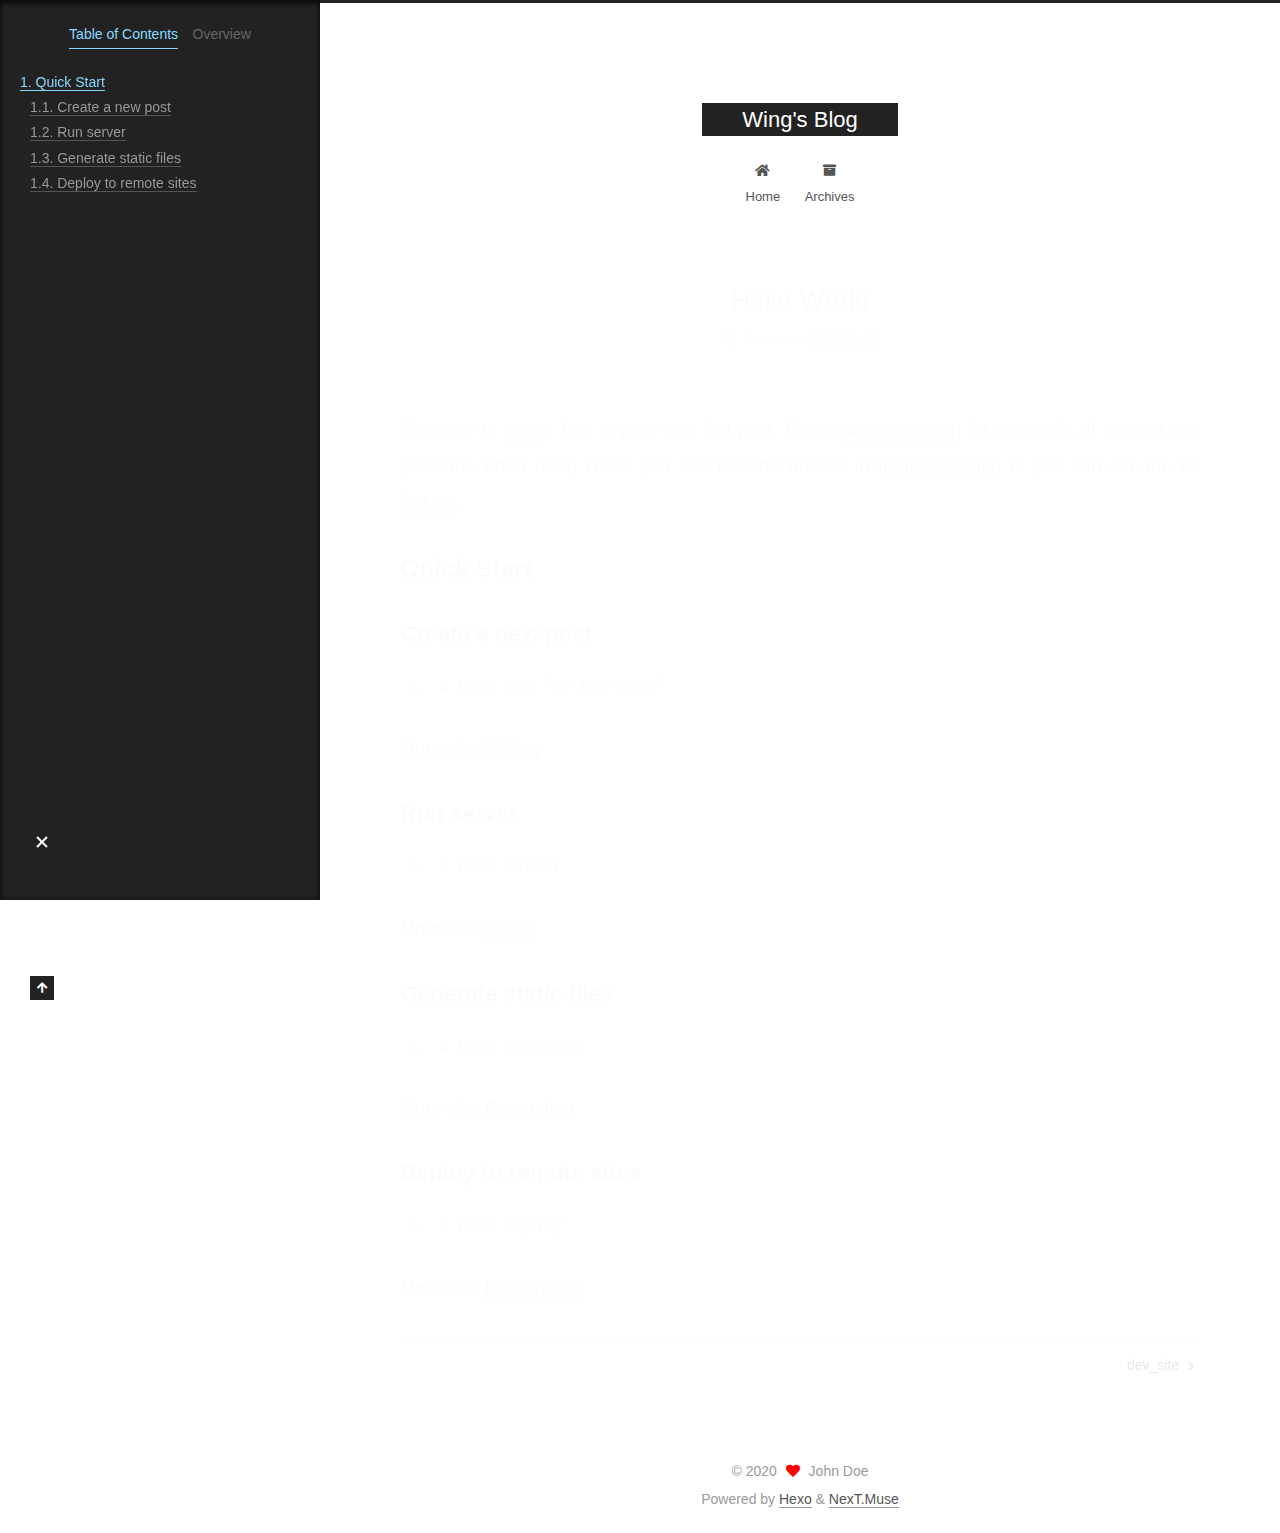
<file: 2020/05/18/hello-world/index.html>
<!DOCTYPE html>
<html lang="en">
<head>
  <meta charset="UTF-8">
<meta name="viewport" content="width=device-width, initial-scale=1, maximum-scale=2">
<meta name="theme-color" content="#222">
<meta name="generator" content="Hexo 4.2.1">
  <link rel="apple-touch-icon" sizes="180x180" href="/images/apple-touch-icon-next.png">
  <link rel="icon" type="image/png" sizes="32x32" href="/images/favicon-32x32-next.png">
  <link rel="icon" type="image/png" sizes="16x16" href="/images/favicon-16x16-next.png">
  <link rel="mask-icon" href="/images/logo.svg" color="#222">

<link rel="stylesheet" href="/css/main.css">


<link rel="stylesheet" href="/lib/font-awesome/css/all.min.css">

<script id="hexo-configurations">
    var NexT = window.NexT || {};
    var CONFIG = {"hostname":"yoursite.com","root":"/","scheme":"Muse","version":"7.8.0","exturl":false,"sidebar":{"position":"left","display":"post","padding":18,"offset":12,"onmobile":false},"copycode":{"enable":false,"show_result":false,"style":null},"back2top":{"enable":true,"sidebar":false,"scrollpercent":false},"bookmark":{"enable":false,"color":"#222","save":"auto"},"fancybox":false,"mediumzoom":false,"lazyload":false,"pangu":false,"comments":{"style":"tabs","active":null,"storage":true,"lazyload":false,"nav":null},"algolia":{"hits":{"per_page":10},"labels":{"input_placeholder":"Search for Posts","hits_empty":"We didn't find any results for the search: ${query}","hits_stats":"${hits} results found in ${time} ms"}},"localsearch":{"enable":false,"trigger":"auto","top_n_per_article":1,"unescape":false,"preload":false},"motion":{"enable":true,"async":false,"transition":{"post_block":"fadeIn","post_header":"slideDownIn","post_body":"slideDownIn","coll_header":"slideLeftIn","sidebar":"slideUpIn"}}};
  </script>

  <meta name="description" content="Welcome to Hexo! This is your very first post. Check documentation for more info. If you get any problems when using Hexo, you can find the answer in troubleshooting or you can ask me on GitHub. Quick">
<meta property="og:type" content="article">
<meta property="og:title" content="Hello World">
<meta property="og:url" content="http://yoursite.com/2020/05/18/hello-world/index.html">
<meta property="og:site_name" content="Wing&#39;s Blog">
<meta property="og:description" content="Welcome to Hexo! This is your very first post. Check documentation for more info. If you get any problems when using Hexo, you can find the answer in troubleshooting or you can ask me on GitHub. Quick">
<meta property="og:locale" content="en_US">
<meta property="article:published_time" content="2020-05-18T08:22:18.959Z">
<meta property="article:modified_time" content="2020-05-18T08:22:18.959Z">
<meta property="article:author" content="John Doe">
<meta name="twitter:card" content="summary">

<link rel="canonical" href="http://yoursite.com/2020/05/18/hello-world/">


<script id="page-configurations">
  // https://hexo.io/docs/variables.html
  CONFIG.page = {
    sidebar: "",
    isHome : false,
    isPost : true,
    lang   : 'en'
  };
</script>

  <title>Hello World | Wing's Blog</title>
  






  <noscript>
  <style>
  .use-motion .brand,
  .use-motion .menu-item,
  .sidebar-inner,
  .use-motion .post-block,
  .use-motion .pagination,
  .use-motion .comments,
  .use-motion .post-header,
  .use-motion .post-body,
  .use-motion .collection-header { opacity: initial; }

  .use-motion .site-title,
  .use-motion .site-subtitle {
    opacity: initial;
    top: initial;
  }

  .use-motion .logo-line-before i { left: initial; }
  .use-motion .logo-line-after i { right: initial; }
  </style>
</noscript>

</head>

<body itemscope itemtype="http://schema.org/WebPage">
  <div class="container use-motion">
    <div class="headband"></div>

    <header class="header" itemscope itemtype="http://schema.org/WPHeader">
      <div class="header-inner"><div class="site-brand-container">
  <div class="site-nav-toggle">
    <div class="toggle" aria-label="Toggle navigation bar">
      <span class="toggle-line toggle-line-first"></span>
      <span class="toggle-line toggle-line-middle"></span>
      <span class="toggle-line toggle-line-last"></span>
    </div>
  </div>

  <div class="site-meta">

    <a href="/" class="brand" rel="start">
      <span class="logo-line-before"><i></i></span>
      <h1 class="site-title">Wing's Blog</h1>
      <span class="logo-line-after"><i></i></span>
    </a>
  </div>

  <div class="site-nav-right">
    <div class="toggle popup-trigger">
    </div>
  </div>
</div>




<nav class="site-nav">
  <ul id="menu" class="main-menu menu">
        <li class="menu-item menu-item-home">

    <a href="/" rel="section"><i class="fa fa-home fa-fw"></i>Home</a>

  </li>
        <li class="menu-item menu-item-archives">

    <a href="/archives/" rel="section"><i class="fa fa-archive fa-fw"></i>Archives</a>

  </li>
  </ul>
</nav>




</div>
    </header>

    
  <div class="back-to-top">
    <i class="fa fa-arrow-up"></i>
    <span>0%</span>
  </div>


    <main class="main">
      <div class="main-inner">
        <div class="content-wrap">
          

          <div class="content post posts-expand">
            

    
  
  
  <article itemscope itemtype="http://schema.org/Article" class="post-block" lang="en">
    <link itemprop="mainEntityOfPage" href="http://yoursite.com/2020/05/18/hello-world/">

    <span hidden itemprop="author" itemscope itemtype="http://schema.org/Person">
      <meta itemprop="image" content="/images/avatar.gif">
      <meta itemprop="name" content="John Doe">
      <meta itemprop="description" content="">
    </span>

    <span hidden itemprop="publisher" itemscope itemtype="http://schema.org/Organization">
      <meta itemprop="name" content="Wing's Blog">
    </span>
      <header class="post-header">
        <h1 class="post-title" itemprop="name headline">
          Hello World
        </h1>

        <div class="post-meta">
            <span class="post-meta-item">
              <span class="post-meta-item-icon">
                <i class="far fa-calendar"></i>
              </span>
              <span class="post-meta-item-text">Posted on</span>

              <time title="Created: 2020-05-18 16:22:18" itemprop="dateCreated datePublished" datetime="2020-05-18T16:22:18+08:00">2020-05-18</time>
            </span>

          

        </div>
      </header>

    
    
    
    <div class="post-body" itemprop="articleBody">

      
        <p>Welcome to <a href="https://hexo.io/" target="_blank" rel="noopener">Hexo</a>! This is your very first post. Check <a href="https://hexo.io/docs/" target="_blank" rel="noopener">documentation</a> for more info. If you get any problems when using Hexo, you can find the answer in <a href="https://hexo.io/docs/troubleshooting.html" target="_blank" rel="noopener">troubleshooting</a> or you can ask me on <a href="https://github.com/hexojs/hexo/issues" target="_blank" rel="noopener">GitHub</a>.</p>
<h2 id="Quick-Start"><a href="#Quick-Start" class="headerlink" title="Quick Start"></a>Quick Start</h2><h3 id="Create-a-new-post"><a href="#Create-a-new-post" class="headerlink" title="Create a new post"></a>Create a new post</h3><figure class="highlight bash"><table><tr><td class="gutter"><pre><span class="line">1</span><br></pre></td><td class="code"><pre><span class="line">$ hexo new <span class="string">"My New Post"</span></span><br></pre></td></tr></table></figure>

<p>More info: <a href="https://hexo.io/docs/writing.html" target="_blank" rel="noopener">Writing</a></p>
<h3 id="Run-server"><a href="#Run-server" class="headerlink" title="Run server"></a>Run server</h3><figure class="highlight bash"><table><tr><td class="gutter"><pre><span class="line">1</span><br></pre></td><td class="code"><pre><span class="line">$ hexo server</span><br></pre></td></tr></table></figure>

<p>More info: <a href="https://hexo.io/docs/server.html" target="_blank" rel="noopener">Server</a></p>
<h3 id="Generate-static-files"><a href="#Generate-static-files" class="headerlink" title="Generate static files"></a>Generate static files</h3><figure class="highlight bash"><table><tr><td class="gutter"><pre><span class="line">1</span><br></pre></td><td class="code"><pre><span class="line">$ hexo generate</span><br></pre></td></tr></table></figure>

<p>More info: <a href="https://hexo.io/docs/generating.html" target="_blank" rel="noopener">Generating</a></p>
<h3 id="Deploy-to-remote-sites"><a href="#Deploy-to-remote-sites" class="headerlink" title="Deploy to remote sites"></a>Deploy to remote sites</h3><figure class="highlight bash"><table><tr><td class="gutter"><pre><span class="line">1</span><br></pre></td><td class="code"><pre><span class="line">$ hexo deploy</span><br></pre></td></tr></table></figure>

<p>More info: <a href="https://hexo.io/docs/one-command-deployment.html" target="_blank" rel="noopener">Deployment</a></p>

    </div>

    
    
    

      <footer class="post-footer">

        


        
    <div class="post-nav">
      <div class="post-nav-item"></div>
      <div class="post-nav-item">
    <a href="/2020/05/19/dev-site/" rel="next" title="dev_site">
      dev_site <i class="fa fa-chevron-right"></i>
    </a></div>
    </div>
      </footer>
    
  </article>
  
  
  



          </div>
          

<script>
  window.addEventListener('tabs:register', () => {
    let { activeClass } = CONFIG.comments;
    if (CONFIG.comments.storage) {
      activeClass = localStorage.getItem('comments_active') || activeClass;
    }
    if (activeClass) {
      let activeTab = document.querySelector(`a[href="#comment-${activeClass}"]`);
      if (activeTab) {
        activeTab.click();
      }
    }
  });
  if (CONFIG.comments.storage) {
    window.addEventListener('tabs:click', event => {
      if (!event.target.matches('.tabs-comment .tab-content .tab-pane')) return;
      let commentClass = event.target.classList[1];
      localStorage.setItem('comments_active', commentClass);
    });
  }
</script>

        </div>
          
  
  <div class="toggle sidebar-toggle">
    <span class="toggle-line toggle-line-first"></span>
    <span class="toggle-line toggle-line-middle"></span>
    <span class="toggle-line toggle-line-last"></span>
  </div>

  <aside class="sidebar">
    <div class="sidebar-inner">

      <ul class="sidebar-nav motion-element">
        <li class="sidebar-nav-toc">
          Table of Contents
        </li>
        <li class="sidebar-nav-overview">
          Overview
        </li>
      </ul>

      <!--noindex-->
      <div class="post-toc-wrap sidebar-panel">
          <div class="post-toc motion-element"><ol class="nav"><li class="nav-item nav-level-2"><a class="nav-link" href="#Quick-Start"><span class="nav-number">1.</span> <span class="nav-text">Quick Start</span></a><ol class="nav-child"><li class="nav-item nav-level-3"><a class="nav-link" href="#Create-a-new-post"><span class="nav-number">1.1.</span> <span class="nav-text">Create a new post</span></a></li><li class="nav-item nav-level-3"><a class="nav-link" href="#Run-server"><span class="nav-number">1.2.</span> <span class="nav-text">Run server</span></a></li><li class="nav-item nav-level-3"><a class="nav-link" href="#Generate-static-files"><span class="nav-number">1.3.</span> <span class="nav-text">Generate static files</span></a></li><li class="nav-item nav-level-3"><a class="nav-link" href="#Deploy-to-remote-sites"><span class="nav-number">1.4.</span> <span class="nav-text">Deploy to remote sites</span></a></li></ol></li></ol></div>
      </div>
      <!--/noindex-->

      <div class="site-overview-wrap sidebar-panel">
        <div class="site-author motion-element" itemprop="author" itemscope itemtype="http://schema.org/Person">
  <p class="site-author-name" itemprop="name">John Doe</p>
  <div class="site-description" itemprop="description"></div>
</div>
<div class="site-state-wrap motion-element">
  <nav class="site-state">
      <div class="site-state-item site-state-posts">
          <a href="/archives/">
        
          <span class="site-state-item-count">2</span>
          <span class="site-state-item-name">posts</span>
        </a>
      </div>
  </nav>
</div>



      </div>

    </div>
  </aside>
  <div id="sidebar-dimmer"></div>


      </div>
    </main>

    <footer class="footer">
      <div class="footer-inner">
        

        

<div class="copyright">
  
  &copy; 
  <span itemprop="copyrightYear">2020</span>
  <span class="with-love">
    <i class="fa fa-heart"></i>
  </span>
  <span class="author" itemprop="copyrightHolder">John Doe</span>
</div>
  <div class="powered-by">Powered by <a href="https://hexo.io/" class="theme-link" rel="noopener" target="_blank">Hexo</a> & <a href="https://muse.theme-next.org/" class="theme-link" rel="noopener" target="_blank">NexT.Muse</a>
  </div>

        








      </div>
    </footer>
  </div>

  
  <script src="/lib/anime.min.js"></script>
  <script src="/lib/velocity/velocity.min.js"></script>
  <script src="/lib/velocity/velocity.ui.min.js"></script>

<script src="/js/utils.js"></script>

<script src="/js/motion.js"></script>


<script src="/js/schemes/muse.js"></script>


<script src="/js/next-boot.js"></script>




  















  

  

</body>
</html>
</file>
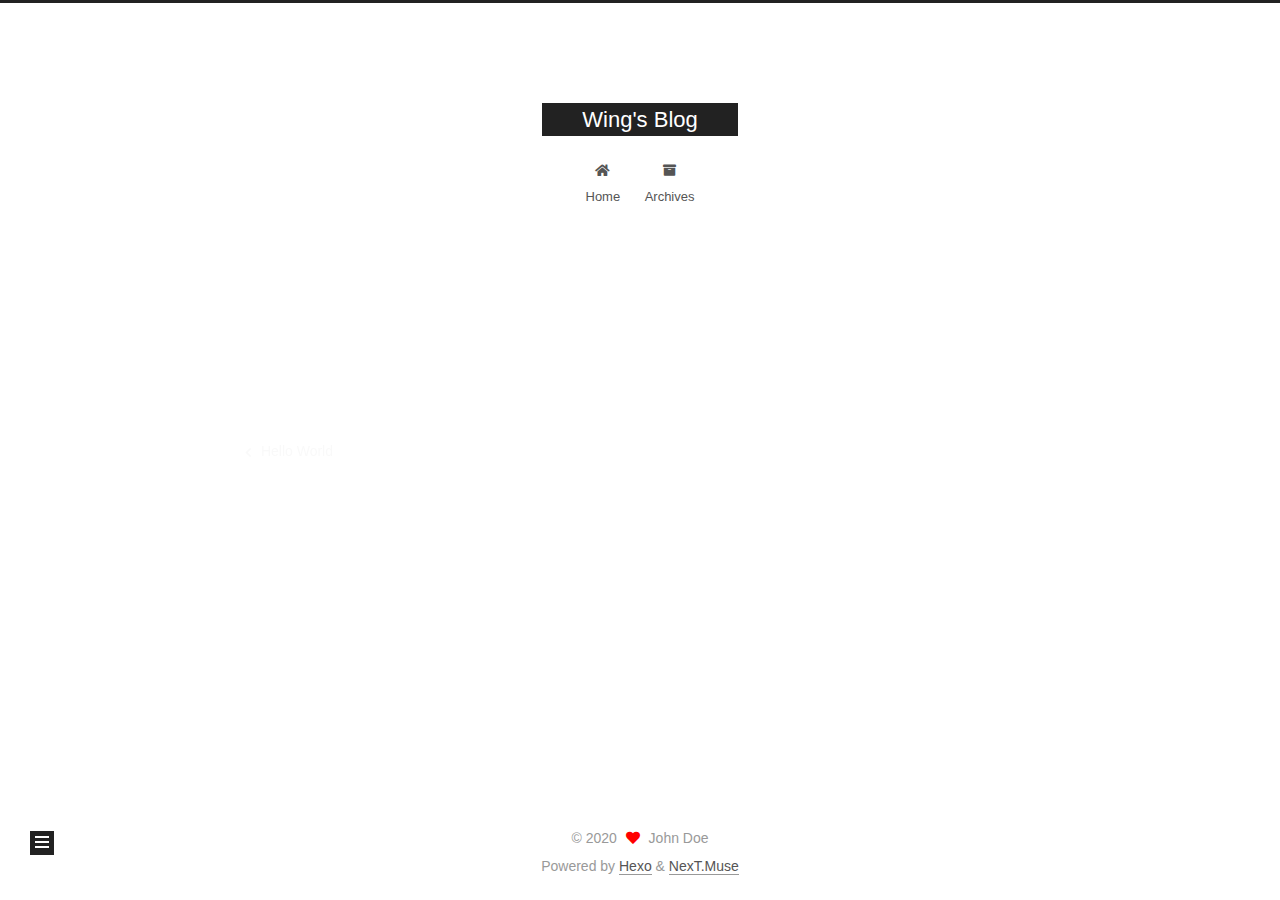
<file: 2020/05/19/dev-site/index.html>
<!DOCTYPE html>
<html lang="en">
<head>
  <meta charset="UTF-8">
<meta name="viewport" content="width=device-width, initial-scale=1, maximum-scale=2">
<meta name="theme-color" content="#222">
<meta name="generator" content="Hexo 4.2.1">
  <link rel="apple-touch-icon" sizes="180x180" href="/images/apple-touch-icon-next.png">
  <link rel="icon" type="image/png" sizes="32x32" href="/images/favicon-32x32-next.png">
  <link rel="icon" type="image/png" sizes="16x16" href="/images/favicon-16x16-next.png">
  <link rel="mask-icon" href="/images/logo.svg" color="#222">

<link rel="stylesheet" href="/css/main.css">


<link rel="stylesheet" href="/lib/font-awesome/css/all.min.css">

<script id="hexo-configurations">
    var NexT = window.NexT || {};
    var CONFIG = {"hostname":"yoursite.com","root":"/","scheme":"Muse","version":"7.8.0","exturl":false,"sidebar":{"position":"left","display":"post","padding":18,"offset":12,"onmobile":false},"copycode":{"enable":false,"show_result":false,"style":null},"back2top":{"enable":true,"sidebar":false,"scrollpercent":false},"bookmark":{"enable":false,"color":"#222","save":"auto"},"fancybox":false,"mediumzoom":false,"lazyload":false,"pangu":false,"comments":{"style":"tabs","active":null,"storage":true,"lazyload":false,"nav":null},"algolia":{"hits":{"per_page":10},"labels":{"input_placeholder":"Search for Posts","hits_empty":"We didn't find any results for the search: ${query}","hits_stats":"${hits} results found in ${time} ms"}},"localsearch":{"enable":false,"trigger":"auto","top_n_per_article":1,"unescape":false,"preload":false},"motion":{"enable":true,"async":false,"transition":{"post_block":"fadeIn","post_header":"slideDownIn","post_body":"slideDownIn","coll_header":"slideLeftIn","sidebar":"slideUpIn"}}};
  </script>

  <meta property="og:type" content="article">
<meta property="og:title" content="dev_site">
<meta property="og:url" content="http://yoursite.com/2020/05/19/dev-site/index.html">
<meta property="og:site_name" content="Wing&#39;s Blog">
<meta property="og:locale" content="en_US">
<meta property="article:published_time" content="2020-05-19T06:24:09.000Z">
<meta property="article:modified_time" content="2020-05-19T06:24:09.487Z">
<meta property="article:author" content="John Doe">
<meta name="twitter:card" content="summary">

<link rel="canonical" href="http://yoursite.com/2020/05/19/dev-site/">


<script id="page-configurations">
  // https://hexo.io/docs/variables.html
  CONFIG.page = {
    sidebar: "",
    isHome : false,
    isPost : true,
    lang   : 'en'
  };
</script>

  <title>dev_site | Wing's Blog</title>
  






  <noscript>
  <style>
  .use-motion .brand,
  .use-motion .menu-item,
  .sidebar-inner,
  .use-motion .post-block,
  .use-motion .pagination,
  .use-motion .comments,
  .use-motion .post-header,
  .use-motion .post-body,
  .use-motion .collection-header { opacity: initial; }

  .use-motion .site-title,
  .use-motion .site-subtitle {
    opacity: initial;
    top: initial;
  }

  .use-motion .logo-line-before i { left: initial; }
  .use-motion .logo-line-after i { right: initial; }
  </style>
</noscript>

</head>

<body itemscope itemtype="http://schema.org/WebPage">
  <div class="container use-motion">
    <div class="headband"></div>

    <header class="header" itemscope itemtype="http://schema.org/WPHeader">
      <div class="header-inner"><div class="site-brand-container">
  <div class="site-nav-toggle">
    <div class="toggle" aria-label="Toggle navigation bar">
      <span class="toggle-line toggle-line-first"></span>
      <span class="toggle-line toggle-line-middle"></span>
      <span class="toggle-line toggle-line-last"></span>
    </div>
  </div>

  <div class="site-meta">

    <a href="/" class="brand" rel="start">
      <span class="logo-line-before"><i></i></span>
      <h1 class="site-title">Wing's Blog</h1>
      <span class="logo-line-after"><i></i></span>
    </a>
  </div>

  <div class="site-nav-right">
    <div class="toggle popup-trigger">
    </div>
  </div>
</div>




<nav class="site-nav">
  <ul id="menu" class="main-menu menu">
        <li class="menu-item menu-item-home">

    <a href="/" rel="section"><i class="fa fa-home fa-fw"></i>Home</a>

  </li>
        <li class="menu-item menu-item-archives">

    <a href="/archives/" rel="section"><i class="fa fa-archive fa-fw"></i>Archives</a>

  </li>
  </ul>
</nav>




</div>
    </header>

    
  <div class="back-to-top">
    <i class="fa fa-arrow-up"></i>
    <span>0%</span>
  </div>


    <main class="main">
      <div class="main-inner">
        <div class="content-wrap">
          

          <div class="content post posts-expand">
            

    
  
  
  <article itemscope itemtype="http://schema.org/Article" class="post-block" lang="en">
    <link itemprop="mainEntityOfPage" href="http://yoursite.com/2020/05/19/dev-site/">

    <span hidden itemprop="author" itemscope itemtype="http://schema.org/Person">
      <meta itemprop="image" content="/images/avatar.gif">
      <meta itemprop="name" content="John Doe">
      <meta itemprop="description" content="">
    </span>

    <span hidden itemprop="publisher" itemscope itemtype="http://schema.org/Organization">
      <meta itemprop="name" content="Wing's Blog">
    </span>
      <header class="post-header">
        <h1 class="post-title" itemprop="name headline">
          dev_site
        </h1>

        <div class="post-meta">
            <span class="post-meta-item">
              <span class="post-meta-item-icon">
                <i class="far fa-calendar"></i>
              </span>
              <span class="post-meta-item-text">Posted on</span>

              <time title="Created: 2020-05-19 14:24:09" itemprop="dateCreated datePublished" datetime="2020-05-19T14:24:09+08:00">2020-05-19</time>
            </span>

          

        </div>
      </header>

    
    
    
    <div class="post-body" itemprop="articleBody">

      
        
    </div>

    
    
    

      <footer class="post-footer">

        


        
    <div class="post-nav">
      <div class="post-nav-item">
    <a href="/2020/05/18/hello-world/" rel="prev" title="Hello World">
      <i class="fa fa-chevron-left"></i> Hello World
    </a></div>
      <div class="post-nav-item"></div>
    </div>
      </footer>
    
  </article>
  
  
  



          </div>
          

<script>
  window.addEventListener('tabs:register', () => {
    let { activeClass } = CONFIG.comments;
    if (CONFIG.comments.storage) {
      activeClass = localStorage.getItem('comments_active') || activeClass;
    }
    if (activeClass) {
      let activeTab = document.querySelector(`a[href="#comment-${activeClass}"]`);
      if (activeTab) {
        activeTab.click();
      }
    }
  });
  if (CONFIG.comments.storage) {
    window.addEventListener('tabs:click', event => {
      if (!event.target.matches('.tabs-comment .tab-content .tab-pane')) return;
      let commentClass = event.target.classList[1];
      localStorage.setItem('comments_active', commentClass);
    });
  }
</script>

        </div>
          
  
  <div class="toggle sidebar-toggle">
    <span class="toggle-line toggle-line-first"></span>
    <span class="toggle-line toggle-line-middle"></span>
    <span class="toggle-line toggle-line-last"></span>
  </div>

  <aside class="sidebar">
    <div class="sidebar-inner">

      <ul class="sidebar-nav motion-element">
        <li class="sidebar-nav-toc">
          Table of Contents
        </li>
        <li class="sidebar-nav-overview">
          Overview
        </li>
      </ul>

      <!--noindex-->
      <div class="post-toc-wrap sidebar-panel">
      </div>
      <!--/noindex-->

      <div class="site-overview-wrap sidebar-panel">
        <div class="site-author motion-element" itemprop="author" itemscope itemtype="http://schema.org/Person">
  <p class="site-author-name" itemprop="name">John Doe</p>
  <div class="site-description" itemprop="description"></div>
</div>
<div class="site-state-wrap motion-element">
  <nav class="site-state">
      <div class="site-state-item site-state-posts">
          <a href="/archives/">
        
          <span class="site-state-item-count">2</span>
          <span class="site-state-item-name">posts</span>
        </a>
      </div>
  </nav>
</div>



      </div>

    </div>
  </aside>
  <div id="sidebar-dimmer"></div>


      </div>
    </main>

    <footer class="footer">
      <div class="footer-inner">
        

        

<div class="copyright">
  
  &copy; 
  <span itemprop="copyrightYear">2020</span>
  <span class="with-love">
    <i class="fa fa-heart"></i>
  </span>
  <span class="author" itemprop="copyrightHolder">John Doe</span>
</div>
  <div class="powered-by">Powered by <a href="https://hexo.io/" class="theme-link" rel="noopener" target="_blank">Hexo</a> & <a href="https://muse.theme-next.org/" class="theme-link" rel="noopener" target="_blank">NexT.Muse</a>
  </div>

        








      </div>
    </footer>
  </div>

  
  <script src="/lib/anime.min.js"></script>
  <script src="/lib/velocity/velocity.min.js"></script>
  <script src="/lib/velocity/velocity.ui.min.js"></script>

<script src="/js/utils.js"></script>

<script src="/js/motion.js"></script>


<script src="/js/schemes/muse.js"></script>


<script src="/js/next-boot.js"></script>




  















  

  

</body>
</html>
</file>
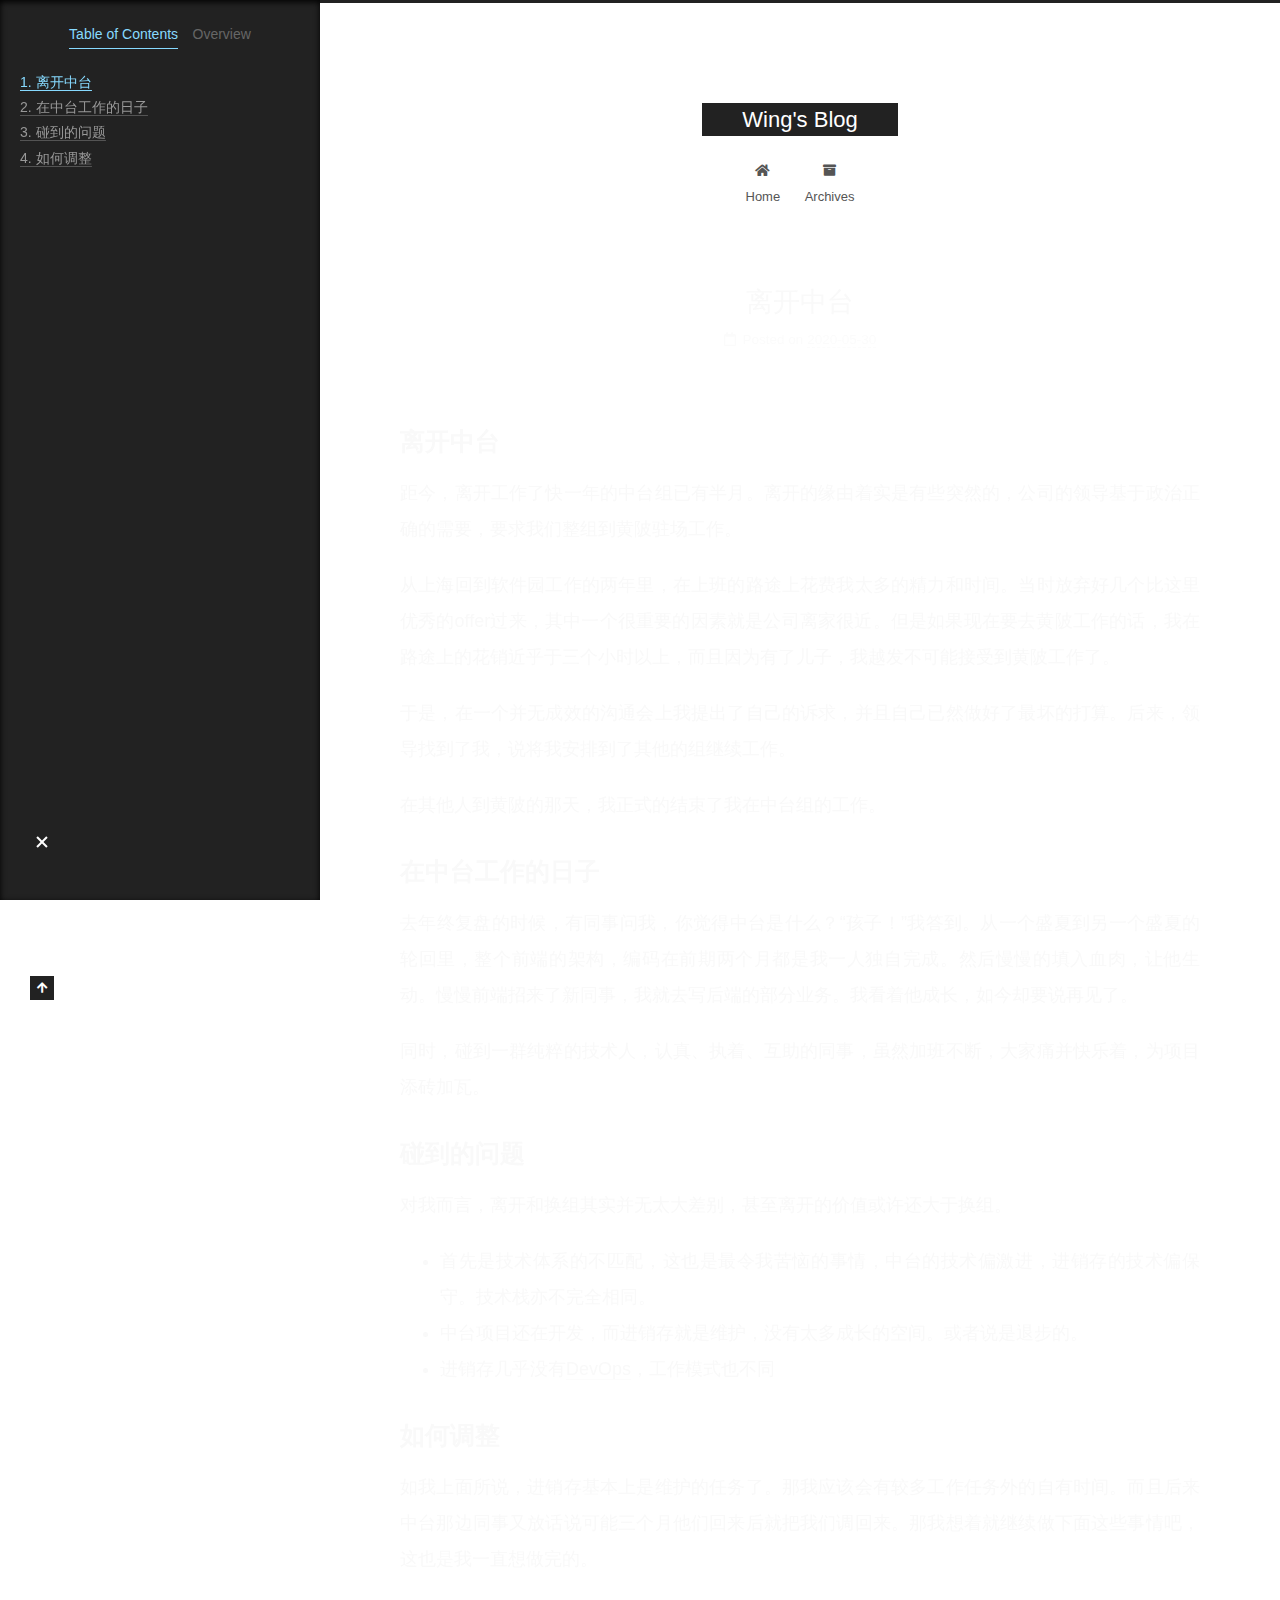
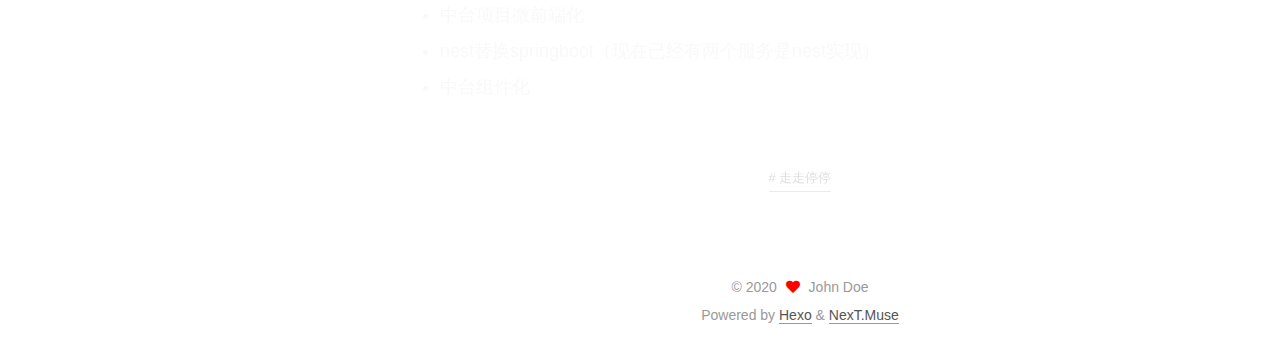
<file: 2020/05/30/离开中台/index.html>
<!DOCTYPE html>
<html lang="en">
<head>
  <meta charset="UTF-8">
<meta name="viewport" content="width=device-width, initial-scale=1, maximum-scale=2">
<meta name="theme-color" content="#222">
<meta name="generator" content="Hexo 4.2.1">
  <link rel="apple-touch-icon" sizes="180x180" href="/images/apple-touch-icon-next.png">
  <link rel="icon" type="image/png" sizes="32x32" href="/images/favicon-32x32-next.png">
  <link rel="icon" type="image/png" sizes="16x16" href="/images/favicon-16x16-next.png">
  <link rel="mask-icon" href="/images/logo.svg" color="#222">

<link rel="stylesheet" href="/css/main.css">


<link rel="stylesheet" href="/lib/font-awesome/css/all.min.css">

<script id="hexo-configurations">
    var NexT = window.NexT || {};
    var CONFIG = {"hostname":"yoursite.com","root":"/","scheme":"Muse","version":"7.8.0","exturl":false,"sidebar":{"position":"left","display":"post","padding":18,"offset":12,"onmobile":false},"copycode":{"enable":false,"show_result":false,"style":null},"back2top":{"enable":true,"sidebar":false,"scrollpercent":false},"bookmark":{"enable":false,"color":"#222","save":"auto"},"fancybox":false,"mediumzoom":false,"lazyload":false,"pangu":false,"comments":{"style":"tabs","active":null,"storage":true,"lazyload":false,"nav":null},"algolia":{"hits":{"per_page":10},"labels":{"input_placeholder":"Search for Posts","hits_empty":"We didn't find any results for the search: ${query}","hits_stats":"${hits} results found in ${time} ms"}},"localsearch":{"enable":false,"trigger":"auto","top_n_per_article":1,"unescape":false,"preload":false},"motion":{"enable":true,"async":false,"transition":{"post_block":"fadeIn","post_header":"slideDownIn","post_body":"slideDownIn","coll_header":"slideLeftIn","sidebar":"slideUpIn"}}};
  </script>

  <meta name="description" content="离开中台距今，离开工作了快一年的中台组已有半月。离开的缘由着实是有些突然的，公司的领导基于政治正确的需要，要求我们整组到黄陂驻场工作。 从上海回到软件园工作的两年里，在上班的路途上花费我太多的精力和时间。当时放弃好几个比这里优秀的offer过来，其中一个很重要的因素就是公司离家很近。但是如果现在要去黄陂工作的话，我在路途上的花销近乎于三个小时以上，而且因为有了儿子，我越发不可能接受到黄陂工作了。">
<meta property="og:type" content="article">
<meta property="og:title" content="离开中台">
<meta property="og:url" content="http://yoursite.com/2020/05/30/%E7%A6%BB%E5%BC%80%E4%B8%AD%E5%8F%B0/index.html">
<meta property="og:site_name" content="Wing&#39;s Blog">
<meta property="og:description" content="离开中台距今，离开工作了快一年的中台组已有半月。离开的缘由着实是有些突然的，公司的领导基于政治正确的需要，要求我们整组到黄陂驻场工作。 从上海回到软件园工作的两年里，在上班的路途上花费我太多的精力和时间。当时放弃好几个比这里优秀的offer过来，其中一个很重要的因素就是公司离家很近。但是如果现在要去黄陂工作的话，我在路途上的花销近乎于三个小时以上，而且因为有了儿子，我越发不可能接受到黄陂工作了。">
<meta property="og:locale" content="en_US">
<meta property="article:published_time" content="2020-05-30T06:48:26.000Z">
<meta property="article:modified_time" content="2020-05-30T08:41:11.789Z">
<meta property="article:author" content="John Doe">
<meta property="article:tag" content="走走停停">
<meta name="twitter:card" content="summary">

<link rel="canonical" href="http://yoursite.com/2020/05/30/%E7%A6%BB%E5%BC%80%E4%B8%AD%E5%8F%B0/">


<script id="page-configurations">
  // https://hexo.io/docs/variables.html
  CONFIG.page = {
    sidebar: "",
    isHome : false,
    isPost : true,
    lang   : 'en'
  };
</script>

  <title>离开中台 | Wing's Blog</title>
  






  <noscript>
  <style>
  .use-motion .brand,
  .use-motion .menu-item,
  .sidebar-inner,
  .use-motion .post-block,
  .use-motion .pagination,
  .use-motion .comments,
  .use-motion .post-header,
  .use-motion .post-body,
  .use-motion .collection-header { opacity: initial; }

  .use-motion .site-title,
  .use-motion .site-subtitle {
    opacity: initial;
    top: initial;
  }

  .use-motion .logo-line-before i { left: initial; }
  .use-motion .logo-line-after i { right: initial; }
  </style>
</noscript>

</head>

<body itemscope itemtype="http://schema.org/WebPage">
  <div class="container use-motion">
    <div class="headband"></div>

    <header class="header" itemscope itemtype="http://schema.org/WPHeader">
      <div class="header-inner"><div class="site-brand-container">
  <div class="site-nav-toggle">
    <div class="toggle" aria-label="Toggle navigation bar">
      <span class="toggle-line toggle-line-first"></span>
      <span class="toggle-line toggle-line-middle"></span>
      <span class="toggle-line toggle-line-last"></span>
    </div>
  </div>

  <div class="site-meta">

    <a href="/" class="brand" rel="start">
      <span class="logo-line-before"><i></i></span>
      <h1 class="site-title">Wing's Blog</h1>
      <span class="logo-line-after"><i></i></span>
    </a>
  </div>

  <div class="site-nav-right">
    <div class="toggle popup-trigger">
    </div>
  </div>
</div>




<nav class="site-nav">
  <ul id="menu" class="main-menu menu">
        <li class="menu-item menu-item-home">

    <a href="/" rel="section"><i class="fa fa-home fa-fw"></i>Home</a>

  </li>
        <li class="menu-item menu-item-archives">

    <a href="/archives/" rel="section"><i class="fa fa-archive fa-fw"></i>Archives</a>

  </li>
  </ul>
</nav>




</div>
    </header>

    
  <div class="back-to-top">
    <i class="fa fa-arrow-up"></i>
    <span>0%</span>
  </div>


    <main class="main">
      <div class="main-inner">
        <div class="content-wrap">
          

          <div class="content post posts-expand">
            

    
  
  
  <article itemscope itemtype="http://schema.org/Article" class="post-block" lang="en">
    <link itemprop="mainEntityOfPage" href="http://yoursite.com/2020/05/30/%E7%A6%BB%E5%BC%80%E4%B8%AD%E5%8F%B0/">

    <span hidden itemprop="author" itemscope itemtype="http://schema.org/Person">
      <meta itemprop="image" content="/images/avatar.gif">
      <meta itemprop="name" content="John Doe">
      <meta itemprop="description" content="">
    </span>

    <span hidden itemprop="publisher" itemscope itemtype="http://schema.org/Organization">
      <meta itemprop="name" content="Wing's Blog">
    </span>
      <header class="post-header">
        <h1 class="post-title" itemprop="name headline">
          离开中台
        </h1>

        <div class="post-meta">
            <span class="post-meta-item">
              <span class="post-meta-item-icon">
                <i class="far fa-calendar"></i>
              </span>
              <span class="post-meta-item-text">Posted on</span>
              

              <time title="Created: 2020-05-30 14:48:26 / Modified: 16:41:11" itemprop="dateCreated datePublished" datetime="2020-05-30T14:48:26+08:00">2020-05-30</time>
            </span>

          

        </div>
      </header>

    
    
    
    <div class="post-body" itemprop="articleBody">

      
        <h2 id="离开中台"><a href="#离开中台" class="headerlink" title="离开中台"></a>离开中台</h2><p>距今，离开工作了快一年的中台组已有半月。离开的缘由着实是有些突然的，公司的领导基于政治正确的需要，要求我们整组到黄陂驻场工作。</p>
<p>从上海回到软件园工作的两年里，在上班的路途上花费我太多的精力和时间。当时放弃好几个比这里优秀的offer过来，其中一个很重要的因素就是公司离家很近。但是如果现在要去黄陂工作的话，我在路途上的花销近乎于三个小时以上，而且因为有了儿子，我越发不可能接受到黄陂工作了。</p>
<p>于是，在一个并无成效的沟通会上我提出了自己的诉求，并且自己已然做好了最坏的打算。后来，领导找到了我，说将我安排到了其他的组继续工作。</p>
<p>在其他人到黄陂的那天，我正式的结束了我在中台组的工作。</p>
<h2 id="在中台工作的日子"><a href="#在中台工作的日子" class="headerlink" title="在中台工作的日子"></a>在中台工作的日子</h2><p>去年终复盘的时候，有同事问我，你觉得中台是什么？“孩子！”我答到。从一个盛夏到另一个盛夏的轮回里，整个前端的架构，编码在前期两个月都是我一人独自完成。然后慢慢的填入血肉，让他生动。慢慢前端招来了新同事，我就去写后端的部分业务。我看着他成长，如今却要说再见了。</p>
<p>同时，碰到一群纯粹的技术人，认真、执着、互助的同事，虽然加班不断，大家痛并快乐着，为项目添砖加瓦。</p>
<h2 id="碰到的问题"><a href="#碰到的问题" class="headerlink" title="碰到的问题"></a>碰到的问题</h2><p>对我而言，离开和换组其实并无太大差别，甚至离开的价值或许还大于换组。</p>
<ul>
<li>首先是技术体系的不匹配，这也是最令我苦恼的事情，中台的技术偏激进，进销存的技术偏保守。技术栈亦不完全相同。</li>
<li>中台项目还在开发，而进销存就是维护，没有太多成长的空间。或者说是退步的。</li>
<li>进销存几乎没有<a href="">DevOps</a>，工作模式也不同</li>
</ul>
<h2 id="如何调整"><a href="#如何调整" class="headerlink" title="如何调整"></a>如何调整</h2><p>如我上面所说，进销存基本上是维护的任务了。那我应该会有较多工作任务外的自有时间。而且后来中台那边同事又放话说可能三个月他们回来后就把我们调回来。那我想着就继续做下面这些事情吧，这也是我一直想做完的。</p>
<ul>
<li>中台项目微前端化</li>
<li>nest替换springboot（现在已经有两个服务是nest实现）</li>
<li>中台组件化</li>
</ul>

    </div>

    
    
    

      <footer class="post-footer">
          <div class="post-tags">
              <a href="/tags/%E8%B5%B0%E8%B5%B0%E5%81%9C%E5%81%9C/" rel="tag"># 走走停停</a>
          </div>

        


        
      </footer>
    
  </article>
  
  
  



          </div>
          

<script>
  window.addEventListener('tabs:register', () => {
    let { activeClass } = CONFIG.comments;
    if (CONFIG.comments.storage) {
      activeClass = localStorage.getItem('comments_active') || activeClass;
    }
    if (activeClass) {
      let activeTab = document.querySelector(`a[href="#comment-${activeClass}"]`);
      if (activeTab) {
        activeTab.click();
      }
    }
  });
  if (CONFIG.comments.storage) {
    window.addEventListener('tabs:click', event => {
      if (!event.target.matches('.tabs-comment .tab-content .tab-pane')) return;
      let commentClass = event.target.classList[1];
      localStorage.setItem('comments_active', commentClass);
    });
  }
</script>

        </div>
          
  
  <div class="toggle sidebar-toggle">
    <span class="toggle-line toggle-line-first"></span>
    <span class="toggle-line toggle-line-middle"></span>
    <span class="toggle-line toggle-line-last"></span>
  </div>

  <aside class="sidebar">
    <div class="sidebar-inner">

      <ul class="sidebar-nav motion-element">
        <li class="sidebar-nav-toc">
          Table of Contents
        </li>
        <li class="sidebar-nav-overview">
          Overview
        </li>
      </ul>

      <!--noindex-->
      <div class="post-toc-wrap sidebar-panel">
          <div class="post-toc motion-element"><ol class="nav"><li class="nav-item nav-level-2"><a class="nav-link" href="#离开中台"><span class="nav-number">1.</span> <span class="nav-text">离开中台</span></a></li><li class="nav-item nav-level-2"><a class="nav-link" href="#在中台工作的日子"><span class="nav-number">2.</span> <span class="nav-text">在中台工作的日子</span></a></li><li class="nav-item nav-level-2"><a class="nav-link" href="#碰到的问题"><span class="nav-number">3.</span> <span class="nav-text">碰到的问题</span></a></li><li class="nav-item nav-level-2"><a class="nav-link" href="#如何调整"><span class="nav-number">4.</span> <span class="nav-text">如何调整</span></a></li></ol></div>
      </div>
      <!--/noindex-->

      <div class="site-overview-wrap sidebar-panel">
        <div class="site-author motion-element" itemprop="author" itemscope itemtype="http://schema.org/Person">
  <p class="site-author-name" itemprop="name">John Doe</p>
  <div class="site-description" itemprop="description"></div>
</div>
<div class="site-state-wrap motion-element">
  <nav class="site-state">
      <div class="site-state-item site-state-posts">
          <a href="/archives/">
        
          <span class="site-state-item-count">1</span>
          <span class="site-state-item-name">posts</span>
        </a>
      </div>
      <div class="site-state-item site-state-tags">
        <span class="site-state-item-count">1</span>
        <span class="site-state-item-name">tags</span>
      </div>
  </nav>
</div>



      </div>

    </div>
  </aside>
  <div id="sidebar-dimmer"></div>


      </div>
    </main>

    <footer class="footer">
      <div class="footer-inner">
        

        

<div class="copyright">
  
  &copy; 
  <span itemprop="copyrightYear">2020</span>
  <span class="with-love">
    <i class="fa fa-heart"></i>
  </span>
  <span class="author" itemprop="copyrightHolder">John Doe</span>
</div>
  <div class="powered-by">Powered by <a href="https://hexo.io/" class="theme-link" rel="noopener" target="_blank">Hexo</a> & <a href="https://muse.theme-next.org/" class="theme-link" rel="noopener" target="_blank">NexT.Muse</a>
  </div>

        








      </div>
    </footer>
  </div>

  
  <script src="/lib/anime.min.js"></script>
  <script src="/lib/velocity/velocity.min.js"></script>
  <script src="/lib/velocity/velocity.ui.min.js"></script>

<script src="/js/utils.js"></script>

<script src="/js/motion.js"></script>


<script src="/js/schemes/muse.js"></script>


<script src="/js/next-boot.js"></script>




  















  

  

</body>
</html>
</file>
<file: css/main.css>
:root {
  --body-bg-color: #fff;
  --content-bg-color: #fff;
  --card-bg-color: #f5f5f5;
  --text-color: #555;
  --blockquote-color: #666;
  --link-color: #555;
  --link-hover-color: #222;
  --brand-color: #fff;
  --brand-hover-color: #fff;
  --table-row-odd-bg-color: #f9f9f9;
  --table-row-hover-bg-color: #f5f5f5;
  --menu-item-bg-color: #f5f5f5;
  --btn-default-bg: #222;
  --btn-default-color: #fff;
  --btn-default-border-color: #222;
  --btn-default-hover-bg: #fff;
  --btn-default-hover-color: #222;
  --btn-default-hover-border-color: #222;
}
html {
  line-height: 1.15; /* 1 */
  -webkit-text-size-adjust: 100%; /* 2 */
}
body {
  margin: 0;
}
main {
  display: block;
}
h1 {
  font-size: 2em;
  margin: 0.67em 0;
}
hr {
  box-sizing: content-box; /* 1 */
  height: 0; /* 1 */
  overflow: visible; /* 2 */
}
pre {
  font-family: monospace, monospace; /* 1 */
  font-size: 1em; /* 2 */
}
a {
  background: transparent;
}
abbr[title] {
  border-bottom: none; /* 1 */
  text-decoration: underline; /* 2 */
  text-decoration: underline dotted; /* 2 */
}
b,
strong {
  font-weight: bolder;
}
code,
kbd,
samp {
  font-family: monospace, monospace; /* 1 */
  font-size: 1em; /* 2 */
}
small {
  font-size: 80%;
}
sub,
sup {
  font-size: 75%;
  line-height: 0;
  position: relative;
  vertical-align: baseline;
}
sub {
  bottom: -0.25em;
}
sup {
  top: -0.5em;
}
img {
  border-style: none;
}
button,
input,
optgroup,
select,
textarea {
  font-family: inherit; /* 1 */
  font-size: 100%; /* 1 */
  line-height: 1.15; /* 1 */
  margin: 0; /* 2 */
}
button,
input {
/* 1 */
  overflow: visible;
}
button,
select {
/* 1 */
  text-transform: none;
}
button,
[type='button'],
[type='reset'],
[type='submit'] {
  -webkit-appearance: button;
}
button::-moz-focus-inner,
[type='button']::-moz-focus-inner,
[type='reset']::-moz-focus-inner,
[type='submit']::-moz-focus-inner {
  border-style: none;
  padding: 0;
}
button:-moz-focusring,
[type='button']:-moz-focusring,
[type='reset']:-moz-focusring,
[type='submit']:-moz-focusring {
  outline: 1px dotted ButtonText;
}
fieldset {
  padding: 0.35em 0.75em 0.625em;
}
legend {
  box-sizing: border-box; /* 1 */
  color: inherit; /* 2 */
  display: table; /* 1 */
  max-width: 100%; /* 1 */
  padding: 0; /* 3 */
  white-space: normal; /* 1 */
}
progress {
  vertical-align: baseline;
}
textarea {
  overflow: auto;
}
[type='checkbox'],
[type='radio'] {
  box-sizing: border-box; /* 1 */
  padding: 0; /* 2 */
}
[type='number']::-webkit-inner-spin-button,
[type='number']::-webkit-outer-spin-button {
  height: auto;
}
[type='search'] {
  outline-offset: -2px; /* 2 */
  -webkit-appearance: textfield; /* 1 */
}
[type='search']::-webkit-search-decoration {
  -webkit-appearance: none;
}
::-webkit-file-upload-button {
  font: inherit; /* 2 */
  -webkit-appearance: button; /* 1 */
}
details {
  display: block;
}
summary {
  display: list-item;
}
template {
  display: none;
}
[hidden] {
  display: none;
}
::selection {
  background: #262a30;
  color: #eee;
}
html,
body {
  height: 100%;
}
body {
  background: var(--body-bg-color);
  color: var(--text-color);
  font-family: 'Lato', "PingFang SC", "Microsoft YaHei", sans-serif;
  font-size: 1em;
  line-height: 2;
}
@media (max-width: 991px) {
  body {
    padding-left: 0 !important;
    padding-right: 0 !important;
  }
}
h1,
h2,
h3,
h4,
h5,
h6 {
  font-family: 'Lato', "PingFang SC", "Microsoft YaHei", sans-serif;
  font-weight: bold;
  line-height: 1.5;
  margin: 20px 0 15px;
}
h1 {
  font-size: 1.5em;
}
h2 {
  font-size: 1.375em;
}
h3 {
  font-size: 1.25em;
}
h4 {
  font-size: 1.125em;
}
h5 {
  font-size: 1em;
}
h6 {
  font-size: 0.875em;
}
p {
  margin: 0 0 20px 0;
}
a,
span.exturl {
  border-bottom: 1px solid #999;
  color: var(--link-color);
  outline: 0;
  text-decoration: none;
  overflow-wrap: break-word;
  word-wrap: break-word;
  cursor: pointer;
}
a:hover,
span.exturl:hover {
  border-bottom-color: var(--link-hover-color);
  color: var(--link-hover-color);
}
iframe,
img,
video {
  display: block;
  margin-left: auto;
  margin-right: auto;
  max-width: 100%;
}
hr {
  background-image: repeating-linear-gradient(-45deg, #ddd, #ddd 4px, transparent 4px, transparent 8px);
  border: 0;
  height: 3px;
  margin: 40px 0;
}
blockquote {
  border-left: 4px solid #ddd;
  color: var(--blockquote-color);
  margin: 0;
  padding: 0 15px;
}
blockquote cite::before {
  content: '-';
  padding: 0 5px;
}
dt {
  font-weight: bold;
}
dd {
  margin: 0;
  padding: 0;
}
kbd {
  background-color: #f5f5f5;
  background-image: linear-gradient(#eee, #fff, #eee);
  border: 1px solid #ccc;
  border-radius: 0.2em;
  box-shadow: 0.1em 0.1em 0.2em rgba(0,0,0,0.1);
  color: #555;
  font-family: inherit;
  padding: 0.1em 0.3em;
  white-space: nowrap;
}
.table-container {
  overflow: auto;
}
table {
  border-collapse: collapse;
  border-spacing: 0;
  font-size: 0.875em;
  margin: 0 0 20px 0;
  width: 100%;
}
tbody tr:nth-of-type(odd) {
  background: var(--table-row-odd-bg-color);
}
tbody tr:hover {
  background: var(--table-row-hover-bg-color);
}
caption,
th,
td {
  font-weight: normal;
  padding: 8px;
  vertical-align: middle;
}
th,
td {
  border: 1px solid #ddd;
  border-bottom: 3px solid #ddd;
}
th {
  font-weight: 700;
  padding-bottom: 10px;
}
td {
  border-bottom-width: 1px;
}
.btn {
  background: var(--btn-default-bg);
  border: 2px solid var(--btn-default-border-color);
  border-radius: 0;
  color: var(--btn-default-color);
  display: inline-block;
  font-size: 0.875em;
  line-height: 2;
  padding: 0 20px;
  text-decoration: none;
  transition-property: background-color;
  transition-delay: 0s;
  transition-duration: 0.2s;
  transition-timing-function: ease-in-out;
}
.btn:hover {
  background: var(--btn-default-hover-bg);
  border-color: var(--btn-default-hover-border-color);
  color: var(--btn-default-hover-color);
}
.btn + .btn {
  margin: 0 0 8px 8px;
}
.btn .fa-fw {
  text-align: left;
  width: 1.285714285714286em;
}
.toggle {
  line-height: 0;
}
.toggle .toggle-line {
  background: #fff;
  display: inline-block;
  height: 2px;
  left: 0;
  position: relative;
  top: 0;
  transition: all 0.4s;
  vertical-align: top;
  width: 100%;
}
.toggle .toggle-line:not(:first-child) {
  margin-top: 3px;
}
.toggle.toggle-arrow .toggle-line-first {
  left: 50%;
  top: 2px;
  transform: rotate(45deg);
  width: 50%;
}
.toggle.toggle-arrow .toggle-line-middle {
  left: 2px;
  width: 90%;
}
.toggle.toggle-arrow .toggle-line-last {
  left: 50%;
  top: -2px;
  transform: rotate(-45deg);
  width: 50%;
}
.toggle.toggle-close .toggle-line-first {
  transform: rotate(-45deg);
  top: 5px;
}
.toggle.toggle-close .toggle-line-middle {
  opacity: 0;
}
.toggle.toggle-close .toggle-line-last {
  transform: rotate(45deg);
  top: -5px;
}
.highlight,
pre {
  background: #f7f7f7;
  color: #4d4d4c;
  line-height: 1.6;
  margin: 0 auto 20px;
}
pre,
code {
  font-family: consolas, Menlo, monospace, "PingFang SC", "Microsoft YaHei";
}
code {
  background: #eee;
  border-radius: 3px;
  color: #555;
  padding: 2px 4px;
  overflow-wrap: break-word;
  word-wrap: break-word;
}
.highlight *::selection {
  background: #d6d6d6;
}
.highlight pre {
  border: 0;
  margin: 0;
  padding: 10px 0;
}
.highlight table {
  border: 0;
  margin: 0;
  width: auto;
}
.highlight td {
  border: 0;
  padding: 0;
}
.highlight figcaption {
  background: #eff2f3;
  color: #4d4d4c;
  display: flex;
  font-size: 0.875em;
  justify-content: space-between;
  line-height: 1.2;
  padding: 0.5em;
}
.highlight figcaption a {
  color: #4d4d4c;
}
.highlight figcaption a:hover {
  border-bottom-color: #4d4d4c;
}
.highlight .gutter {
  -moz-user-select: none;
  -ms-user-select: none;
  -webkit-user-select: none;
  user-select: none;
}
.highlight .gutter pre {
  background: #eff2f3;
  color: #869194;
  padding-left: 10px;
  padding-right: 10px;
  text-align: right;
}
.highlight .code pre {
  background: #f7f7f7;
  padding-left: 10px;
  width: 100%;
}
.gist table {
  width: auto;
}
.gist table td {
  border: 0;
}
pre {
  overflow: auto;
  padding: 10px;
}
pre code {
  background: none;
  color: #4d4d4c;
  font-size: 0.875em;
  padding: 0;
  text-shadow: none;
}
pre .deletion {
  background: #fdd;
}
pre .addition {
  background: #dfd;
}
pre .meta {
  color: #eab700;
  -moz-user-select: none;
  -ms-user-select: none;
  -webkit-user-select: none;
  user-select: none;
}
pre .comment {
  color: #8e908c;
}
pre .variable,
pre .attribute,
pre .tag,
pre .name,
pre .regexp,
pre .ruby .constant,
pre .xml .tag .title,
pre .xml .pi,
pre .xml .doctype,
pre .html .doctype,
pre .css .id,
pre .css .class,
pre .css .pseudo {
  color: #c82829;
}
pre .number,
pre .preprocessor,
pre .built_in,
pre .builtin-name,
pre .literal,
pre .params,
pre .constant,
pre .command {
  color: #f5871f;
}
pre .ruby .class .title,
pre .css .rules .attribute,
pre .string,
pre .symbol,
pre .value,
pre .inheritance,
pre .header,
pre .ruby .symbol,
pre .xml .cdata,
pre .special,
pre .formula {
  color: #718c00;
}
pre .title,
pre .css .hexcolor {
  color: #3e999f;
}
pre .function,
pre .python .decorator,
pre .python .title,
pre .ruby .function .title,
pre .ruby .title .keyword,
pre .perl .sub,
pre .javascript .title,
pre .coffeescript .title {
  color: #4271ae;
}
pre .keyword,
pre .javascript .function {
  color: #8959a8;
}
.blockquote-center {
  border-left: none;
  margin: 40px 0;
  padding: 0;
  position: relative;
  text-align: center;
}
.blockquote-center .fa {
  display: block;
  opacity: 0.6;
  position: absolute;
  width: 100%;
}
.blockquote-center .fa-quote-left {
  border-top: 1px solid #ccc;
  text-align: left;
  top: -20px;
}
.blockquote-center .fa-quote-right {
  border-bottom: 1px solid #ccc;
  text-align: right;
  bottom: -20px;
}
.blockquote-center p,
.blockquote-center div {
  text-align: center;
}
.post-body .group-picture img {
  margin: 0 auto;
  padding: 0 3px;
}
.group-picture-row {
  margin-bottom: 6px;
  overflow: hidden;
}
.group-picture-column {
  float: left;
  margin-bottom: 10px;
}
.post-body .label {
  color: #555;
  display: inline;
  padding: 0 2px;
}
.post-body .label.default {
  background: #f0f0f0;
}
.post-body .label.primary {
  background: #efe6f7;
}
.post-body .label.info {
  background: #e5f2f8;
}
.post-body .label.success {
  background: #e7f4e9;
}
.post-body .label.warning {
  background: #fcf6e1;
}
.post-body .label.danger {
  background: #fae8eb;
}
.post-body .tabs {
  margin-bottom: 20px;
}
.post-body .tabs,
.tabs-comment {
  display: block;
  padding-top: 10px;
  position: relative;
}
.post-body .tabs ul.nav-tabs,
.tabs-comment ul.nav-tabs {
  display: flex;
  flex-wrap: wrap;
  margin: 0;
  margin-bottom: -1px;
  padding: 0;
}
@media (max-width: 413px) {
  .post-body .tabs ul.nav-tabs,
  .tabs-comment ul.nav-tabs {
    display: block;
    margin-bottom: 5px;
  }
}
.post-body .tabs ul.nav-tabs li.tab,
.tabs-comment ul.nav-tabs li.tab {
  border-bottom: 1px solid #ddd;
  border-left: 1px solid transparent;
  border-right: 1px solid transparent;
  border-top: 3px solid transparent;
  flex-grow: 1;
  list-style-type: none;
  border-radius: 0 0 0 0;
}
@media (max-width: 413px) {
  .post-body .tabs ul.nav-tabs li.tab,
  .tabs-comment ul.nav-tabs li.tab {
    border-bottom: 1px solid transparent;
    border-left: 3px solid transparent;
    border-right: 1px solid transparent;
    border-top: 1px solid transparent;
  }
}
@media (max-width: 413px) {
  .post-body .tabs ul.nav-tabs li.tab,
  .tabs-comment ul.nav-tabs li.tab {
    border-radius: 0;
  }
}
.post-body .tabs ul.nav-tabs li.tab a,
.tabs-comment ul.nav-tabs li.tab a {
  border-bottom: initial;
  display: block;
  line-height: 1.8;
  outline: 0;
  padding: 0.25em 0.75em;
  text-align: center;
  transition-delay: 0s;
  transition-duration: 0.2s;
  transition-timing-function: ease-out;
}
.post-body .tabs ul.nav-tabs li.tab a i,
.tabs-comment ul.nav-tabs li.tab a i {
  width: 1.285714285714286em;
}
.post-body .tabs ul.nav-tabs li.tab.active,
.tabs-comment ul.nav-tabs li.tab.active {
  border-bottom: 1px solid transparent;
  border-left: 1px solid #ddd;
  border-right: 1px solid #ddd;
  border-top: 3px solid #fc6423;
}
@media (max-width: 413px) {
  .post-body .tabs ul.nav-tabs li.tab.active,
  .tabs-comment ul.nav-tabs li.tab.active {
    border-bottom: 1px solid #ddd;
    border-left: 3px solid #fc6423;
    border-right: 1px solid #ddd;
    border-top: 1px solid #ddd;
  }
}
.post-body .tabs ul.nav-tabs li.tab.active a,
.tabs-comment ul.nav-tabs li.tab.active a {
  color: var(--link-color);
  cursor: default;
}
.post-body .tabs .tab-content .tab-pane,
.tabs-comment .tab-content .tab-pane {
  border: 1px solid #ddd;
  border-top: 0;
  padding: 20px 20px 0 20px;
  border-radius: 0;
}
.post-body .tabs .tab-content .tab-pane:not(.active),
.tabs-comment .tab-content .tab-pane:not(.active) {
  display: none;
}
.post-body .tabs .tab-content .tab-pane.active,
.tabs-comment .tab-content .tab-pane.active {
  display: block;
}
.post-body .tabs .tab-content .tab-pane.active:nth-of-type(1),
.tabs-comment .tab-content .tab-pane.active:nth-of-type(1) {
  border-radius: 0 0 0 0;
}
@media (max-width: 413px) {
  .post-body .tabs .tab-content .tab-pane.active:nth-of-type(1),
  .tabs-comment .tab-content .tab-pane.active:nth-of-type(1) {
    border-radius: 0;
  }
}
.post-body .note {
  border-radius: 3px;
  margin-bottom: 20px;
  padding: 1em;
  position: relative;
  border: 1px solid #eee;
  border-left-width: 5px;
}
.post-body .note h2,
.post-body .note h3,
.post-body .note h4,
.post-body .note h5,
.post-body .note h6 {
  margin-top: 0;
  border-bottom: initial;
  margin-bottom: 0;
  padding-top: 0;
}
.post-body .note p:first-child,
.post-body .note ul:first-child,
.post-body .note ol:first-child,
.post-body .note table:first-child,
.post-body .note pre:first-child,
.post-body .note blockquote:first-child,
.post-body .note img:first-child {
  margin-top: 0;
}
.post-body .note p:last-child,
.post-body .note ul:last-child,
.post-body .note ol:last-child,
.post-body .note table:last-child,
.post-body .note pre:last-child,
.post-body .note blockquote:last-child,
.post-body .note img:last-child {
  margin-bottom: 0;
}
.post-body .note.default {
  border-left-color: #777;
}
.post-body .note.default h2,
.post-body .note.default h3,
.post-body .note.default h4,
.post-body .note.default h5,
.post-body .note.default h6 {
  color: #777;
}
.post-body .note.primary {
  border-left-color: #6f42c1;
}
.post-body .note.primary h2,
.post-body .note.primary h3,
.post-body .note.primary h4,
.post-body .note.primary h5,
.post-body .note.primary h6 {
  color: #6f42c1;
}
.post-body .note.info {
  border-left-color: #428bca;
}
.post-body .note.info h2,
.post-body .note.info h3,
.post-body .note.info h4,
.post-body .note.info h5,
.post-body .note.info h6 {
  color: #428bca;
}
.post-body .note.success {
  border-left-color: #5cb85c;
}
.post-body .note.success h2,
.post-body .note.success h3,
.post-body .note.success h4,
.post-body .note.success h5,
.post-body .note.success h6 {
  color: #5cb85c;
}
.post-body .note.warning {
  border-left-color: #f0ad4e;
}
.post-body .note.warning h2,
.post-body .note.warning h3,
.post-body .note.warning h4,
.post-body .note.warning h5,
.post-body .note.warning h6 {
  color: #f0ad4e;
}
.post-body .note.danger {
  border-left-color: #d9534f;
}
.post-body .note.danger h2,
.post-body .note.danger h3,
.post-body .note.danger h4,
.post-body .note.danger h5,
.post-body .note.danger h6 {
  color: #d9534f;
}
.pagination .prev,
.pagination .next,
.pagination .page-number,
.pagination .space {
  display: inline-block;
  margin: 0 10px;
  padding: 0 11px;
  position: relative;
  top: -1px;
}
@media (max-width: 767px) {
  .pagination .prev,
  .pagination .next,
  .pagination .page-number,
  .pagination .space {
    margin: 0 5px;
  }
}
.pagination {
  border-top: 1px solid #eee;
  margin: 120px 0 0;
  text-align: center;
}
.pagination .prev,
.pagination .next,
.pagination .page-number {
  border-bottom: 0;
  border-top: 1px solid #eee;
  transition-property: border-color;
  transition-delay: 0s;
  transition-duration: 0.2s;
  transition-timing-function: ease-in-out;
}
.pagination .prev:hover,
.pagination .next:hover,
.pagination .page-number:hover {
  border-top-color: #222;
}
.pagination .space {
  margin: 0;
  padding: 0;
}
.pagination .prev {
  margin-left: 0;
}
.pagination .next {
  margin-right: 0;
}
.pagination .page-number.current {
  background: #ccc;
  border-top-color: #ccc;
  color: #fff;
}
@media (max-width: 767px) {
  .pagination {
    border-top: none;
  }
  .pagination .prev,
  .pagination .next,
  .pagination .page-number {
    border-bottom: 1px solid #eee;
    border-top: 0;
    margin-bottom: 10px;
    padding: 0 10px;
  }
  .pagination .prev:hover,
  .pagination .next:hover,
  .pagination .page-number:hover {
    border-bottom-color: #222;
  }
}
.comments {
  margin-top: 60px;
  overflow: hidden;
}
.comment-button-group {
  display: flex;
  flex-wrap: wrap-reverse;
  justify-content: center;
  margin: 1em 0;
}
.comment-button-group .comment-button {
  margin: 0.1em 0.2em;
}
.comment-button-group .comment-button.active {
  background: var(--btn-default-hover-bg);
  border-color: var(--btn-default-hover-border-color);
  color: var(--btn-default-hover-color);
}
.comment-position {
  display: none;
}
.comment-position.active {
  display: block;
}
.tabs-comment {
  background: var(--content-bg-color);
  margin-top: 4em;
  padding-top: 0;
}
.tabs-comment .comments {
  border: 0;
  box-shadow: none;
  margin-top: 0;
  padding-top: 0;
}
.container {
  min-height: 100%;
  position: relative;
}
.main-inner {
  margin: 0 auto;
  width: 700px;
}
@media (min-width: 1200px) {
  .main-inner {
    width: 800px;
  }
}
@media (min-width: 1600px) {
  .main-inner {
    width: 900px;
  }
}
@media (max-width: 767px) {
  .content-wrap {
    padding: 0 20px;
  }
}
.header {
  background: transparent;
}
.header-inner {
  margin: 0 auto;
  width: 700px;
}
@media (min-width: 1200px) {
  .header-inner {
    width: 800px;
  }
}
@media (min-width: 1600px) {
  .header-inner {
    width: 900px;
  }
}
.site-brand-container {
  display: flex;
  flex-shrink: 0;
  padding: 0 10px;
}
.headband {
  background: #222;
  height: 3px;
}
.site-meta {
  flex-grow: 1;
  text-align: center;
}
@media (max-width: 767px) {
  .site-meta {
    text-align: center;
  }
}
.brand {
  border-bottom: none;
  color: var(--brand-color);
  display: inline-block;
  line-height: 1.375em;
  padding: 0 40px;
  position: relative;
}
.brand:hover {
  color: var(--brand-hover-color);
}
.site-title {
  font-family: 'Lato', "PingFang SC", "Microsoft YaHei", sans-serif;
  font-size: 1.375em;
  font-weight: normal;
  margin: 0;
}
.site-subtitle {
  color: #999;
  font-size: 0.8125em;
  margin: 10px 0;
}
.use-motion .brand {
  opacity: 0;
}
.use-motion .site-title,
.use-motion .site-subtitle,
.use-motion .custom-logo-image {
  opacity: 0;
  position: relative;
  top: -10px;
}
.site-nav-toggle,
.site-nav-right {
  display: none;
}
@media (max-width: 767px) {
  .site-nav-toggle,
  .site-nav-right {
    display: flex;
    flex-direction: column;
    justify-content: center;
  }
}
.site-nav-toggle .toggle,
.site-nav-right .toggle {
  color: var(--text-color);
  padding: 10px;
  width: 22px;
}
.site-nav-toggle .toggle .toggle-line,
.site-nav-right .toggle .toggle-line {
  background: var(--text-color);
  border-radius: 1px;
}
.site-nav {
  display: block;
}
@media (max-width: 767px) {
  .site-nav {
    clear: both;
    display: none;
  }
}
.site-nav.site-nav-on {
  display: block;
}
.menu {
  margin-top: 20px;
  padding-left: 0;
  text-align: center;
}
.menu-item {
  display: inline-block;
  list-style: none;
  margin: 0 10px;
}
@media (max-width: 767px) {
  .menu-item {
    display: block;
    margin-top: 10px;
  }
  .menu-item.menu-item-search {
    display: none;
  }
}
.menu-item a,
.menu-item span.exturl {
  border-bottom: 0;
  display: block;
  font-size: 0.8125em;
  transition-property: border-color;
  transition-delay: 0s;
  transition-duration: 0.2s;
  transition-timing-function: ease-in-out;
}
@media (hover: none) {
  .menu-item a:hover,
  .menu-item span.exturl:hover {
    border-bottom-color: transparent !important;
  }
}
.menu-item .fa,
.menu-item .fab,
.menu-item .far,
.menu-item .fas {
  margin-right: 8px;
}
.menu-item .badge {
  display: inline-block;
  font-weight: bold;
  line-height: 1;
  margin-left: 0.35em;
  margin-top: 0.35em;
  text-align: center;
  white-space: nowrap;
}
@media (max-width: 767px) {
  .menu-item .badge {
    float: right;
    margin-left: 0;
  }
}
.menu-item-active a,
.menu .menu-item a:hover,
.menu .menu-item span.exturl:hover {
  background: var(--menu-item-bg-color);
}
.use-motion .menu-item {
  opacity: 0;
}
.sidebar {
  background: #222;
  bottom: 0;
  box-shadow: inset 0 2px 6px #000;
  position: fixed;
  top: 0;
}
@media (max-width: 991px) {
  .sidebar {
    display: none;
  }
}
.sidebar-inner {
  color: #999;
  padding: 18px 10px;
  text-align: center;
}
.cc-license {
  margin-top: 10px;
  text-align: center;
}
.cc-license .cc-opacity {
  border-bottom: none;
  opacity: 0.7;
}
.cc-license .cc-opacity:hover {
  opacity: 0.9;
}
.cc-license img {
  display: inline-block;
}
.site-author-image {
  border: 2px solid #333;
  display: block;
  margin: 0 auto;
  max-width: 96px;
  padding: 2px;
}
.site-author-name {
  color: #f5f5f5;
  font-weight: normal;
  margin: 5px 0 0;
  text-align: center;
}
.site-description {
  color: #999;
  font-size: 1em;
  margin-top: 5px;
  text-align: center;
}
.links-of-author {
  margin-top: 15px;
}
.links-of-author a,
.links-of-author span.exturl {
  border-bottom-color: #555;
  display: inline-block;
  font-size: 0.8125em;
  margin-bottom: 10px;
  margin-right: 10px;
  vertical-align: middle;
}
.links-of-author a::before,
.links-of-author span.exturl::before {
  background: #db86c7;
  border-radius: 50%;
  content: ' ';
  display: inline-block;
  height: 4px;
  margin-right: 3px;
  vertical-align: middle;
  width: 4px;
}
.sidebar-button {
  margin-top: 15px;
}
.sidebar-button a {
  border: 1px solid #fc6423;
  border-radius: 4px;
  color: #fc6423;
  display: inline-block;
  padding: 0 15px;
}
.sidebar-button a .fa,
.sidebar-button a .fab,
.sidebar-button a .far,
.sidebar-button a .fas {
  margin-right: 5px;
}
.sidebar-button a:hover {
  background: #fc6423;
  border: 1px solid #fc6423;
  color: #fff;
}
.sidebar-button a:hover .fa,
.sidebar-button a:hover .fab,
.sidebar-button a:hover .far,
.sidebar-button a:hover .fas {
  color: #fff;
}
.links-of-blogroll {
  font-size: 0.8125em;
  margin-top: 10px;
}
.links-of-blogroll-title {
  font-size: 0.875em;
  font-weight: 600;
  margin-top: 0;
}
.links-of-blogroll-list {
  list-style: none;
  margin: 0;
  padding: 0;
}
#sidebar-dimmer {
  display: none;
}
@media (max-width: 767px) {
  #sidebar-dimmer {
    background: #000;
    display: block;
    height: 100%;
    left: 100%;
    opacity: 0;
    position: fixed;
    top: 0;
    width: 100%;
    z-index: 1100;
  }
  .sidebar-active + #sidebar-dimmer {
    opacity: 0.7;
    transform: translateX(-100%);
    transition: opacity 0.5s;
  }
}
.sidebar-nav {
  margin: 0;
  padding-bottom: 20px;
  padding-left: 0;
}
.sidebar-nav li {
  border-bottom: 1px solid transparent;
  color: #666;
  cursor: pointer;
  display: inline-block;
  font-size: 0.875em;
}
.sidebar-nav li.sidebar-nav-overview {
  margin-left: 10px;
}
.sidebar-nav li:hover {
  color: #f5f5f5;
}
.sidebar-nav .sidebar-nav-active {
  border-bottom-color: #87daff;
  color: #87daff;
}
.sidebar-nav .sidebar-nav-active:hover {
  color: #87daff;
}
.sidebar-panel {
  display: none;
  overflow-x: hidden;
  overflow-y: auto;
}
.sidebar-panel-active {
  display: block;
}
.sidebar-toggle {
  background: #222;
  bottom: 45px;
  cursor: pointer;
  height: 14px;
  left: 30px;
  padding: 5px;
  position: fixed;
  width: 14px;
  z-index: 1300;
}
@media (max-width: 991px) {
  .sidebar-toggle {
    left: 20px;
    opacity: 0.8;
    display: none;
  }
}
.sidebar-toggle:hover .toggle-line {
  background: #87daff;
}
.post-toc {
  font-size: 0.875em;
}
.post-toc ol {
  list-style: none;
  margin: 0;
  padding: 0 2px 5px 10px;
  text-align: left;
}
.post-toc ol > ol {
  padding-left: 0;
}
.post-toc ol a {
  transition-property: all;
  transition-delay: 0s;
  transition-duration: 0.2s;
  transition-timing-function: ease-in-out;
}
.post-toc .nav-item {
  line-height: 1.8;
  overflow: hidden;
  text-overflow: ellipsis;
  white-space: nowrap;
}
.post-toc .nav .nav-child {
  display: none;
}
.post-toc .nav .active > .nav-child {
  display: block;
}
.post-toc .nav .active-current > .nav-child {
  display: block;
}
.post-toc .nav .active-current > .nav-child > .nav-item {
  display: block;
}
.post-toc .nav .active > a {
  border-bottom-color: #87daff;
  color: #87daff;
}
.post-toc .nav .active-current > a {
  color: #87daff;
}
.post-toc .nav .active-current > a:hover {
  color: #87daff;
}
.site-state {
  display: flex;
  justify-content: center;
  line-height: 1.4;
  margin-top: 10px;
  overflow: hidden;
  text-align: center;
  white-space: nowrap;
}
.site-state-item {
  padding: 0 15px;
}
.site-state-item:not(:first-child) {
  border-left: 1px solid #333;
}
.site-state-item a {
  border-bottom: none;
}
.site-state-item-count {
  display: block;
  font-size: 1.25em;
  font-weight: 600;
  text-align: center;
}
.site-state-item-name {
  color: inherit;
  font-size: 0.875em;
}
.footer {
  color: #999;
  font-size: 0.875em;
  padding: 20px 0;
}
.footer.footer-fixed {
  bottom: 0;
  left: 0;
  position: absolute;
  right: 0;
}
.footer-inner {
  box-sizing: border-box;
  margin: 0 auto;
  text-align: center;
  width: 700px;
}
@media (min-width: 1200px) {
  .footer-inner {
    width: 800px;
  }
}
@media (min-width: 1600px) {
  .footer-inner {
    width: 900px;
  }
}
.languages {
  display: inline-block;
  font-size: 1.125em;
  position: relative;
}
.languages .lang-select-label span {
  margin: 0 0.5em;
}
.languages .lang-select {
  height: 100%;
  left: 0;
  opacity: 0;
  position: absolute;
  top: 0;
  width: 100%;
}
.with-love {
  color: #ff0000;
  display: inline-block;
  margin: 0 5px;
}
.powered-by,
.theme-info {
  display: inline-block;
}
@-moz-keyframes iconAnimate {
  0%, 100% {
    transform: scale(1);
  }
  10%, 30% {
    transform: scale(0.9);
  }
  20%, 40%, 60%, 80% {
    transform: scale(1.1);
  }
  50%, 70% {
    transform: scale(1.1);
  }
}
@-webkit-keyframes iconAnimate {
  0%, 100% {
    transform: scale(1);
  }
  10%, 30% {
    transform: scale(0.9);
  }
  20%, 40%, 60%, 80% {
    transform: scale(1.1);
  }
  50%, 70% {
    transform: scale(1.1);
  }
}
@-o-keyframes iconAnimate {
  0%, 100% {
    transform: scale(1);
  }
  10%, 30% {
    transform: scale(0.9);
  }
  20%, 40%, 60%, 80% {
    transform: scale(1.1);
  }
  50%, 70% {
    transform: scale(1.1);
  }
}
@keyframes iconAnimate {
  0%, 100% {
    transform: scale(1);
  }
  10%, 30% {
    transform: scale(0.9);
  }
  20%, 40%, 60%, 80% {
    transform: scale(1.1);
  }
  50%, 70% {
    transform: scale(1.1);
  }
}
.back-to-top {
  font-size: 12px;
  text-align: center;
  transition-delay: 0s;
  transition-duration: 0.2s;
  transition-timing-function: ease-in-out;
}
.back-to-top {
  background: #222;
  bottom: -100px;
  box-sizing: border-box;
  color: #fff;
  cursor: pointer;
  left: 30px;
  opacity: 1;
  padding: 0 6px;
  position: fixed;
  transition-property: bottom;
  z-index: 1300;
  width: 24px;
}
.back-to-top span {
  display: none;
}
.back-to-top:hover {
  color: #87daff;
}
.back-to-top.back-to-top-on {
  bottom: 19px;
}
@media (max-width: 991px) {
  .back-to-top {
    left: 20px;
    opacity: 0.8;
  }
}
.post-body {
  font-family: 'Lato', "PingFang SC", "Microsoft YaHei", sans-serif;
  overflow-wrap: break-word;
  word-wrap: break-word;
}
@media (min-width: 1200px) {
  .post-body {
    font-size: 1.125em;
  }
}
.post-body .exturl .fa {
  font-size: 0.875em;
  margin-left: 4px;
}
.post-body .image-caption,
.post-body .figure .caption {
  color: #999;
  font-size: 0.875em;
  font-weight: bold;
  line-height: 1;
  margin: -20px auto 15px;
  text-align: center;
}
.post-sticky-flag {
  display: inline-block;
  transform: rotate(30deg);
}
.post-button {
  margin-top: 40px;
  text-align: center;
}
.use-motion .post-block,
.use-motion .pagination,
.use-motion .comments {
  opacity: 0;
}
.use-motion .post-header {
  opacity: 0;
}
.use-motion .post-body {
  opacity: 0;
}
.use-motion .collection-header {
  opacity: 0;
}
.posts-collapse {
  margin-left: 35px;
  position: relative;
}
@media (max-width: 767px) {
  .posts-collapse {
    margin-left: 0px;
    margin-right: 0px;
  }
}
.posts-collapse .collection-title {
  font-size: 1.125em;
  position: relative;
}
.posts-collapse .collection-title::before {
  background: #999;
  border: 1px solid #fff;
  border-radius: 50%;
  content: ' ';
  height: 10px;
  left: 0;
  margin-left: -6px;
  margin-top: -4px;
  position: absolute;
  top: 50%;
  width: 10px;
}
.posts-collapse .collection-year {
  font-size: 1.5em;
  font-weight: bold;
  margin: 60px 0;
  position: relative;
}
.posts-collapse .collection-year::before {
  background: #bbb;
  border-radius: 50%;
  content: ' ';
  height: 8px;
  left: 0;
  margin-left: -4px;
  margin-top: -4px;
  position: absolute;
  top: 50%;
  width: 8px;
}
.posts-collapse .collection-header {
  display: block;
  margin: 0 0 0 20px;
}
.posts-collapse .collection-header small {
  color: #bbb;
  margin-left: 5px;
}
.posts-collapse .post-header {
  border-bottom: 1px dashed #ccc;
  margin: 30px 0;
  padding-left: 15px;
  position: relative;
  transition-property: border;
  transition-delay: 0s;
  transition-duration: 0.2s;
  transition-timing-function: ease-in-out;
}
.posts-collapse .post-header::before {
  background: #bbb;
  border: 1px solid #fff;
  border-radius: 50%;
  content: ' ';
  height: 6px;
  left: 0;
  margin-left: -4px;
  position: absolute;
  top: 0.75em;
  transition-property: background;
  width: 6px;
  transition-delay: 0s;
  transition-duration: 0.2s;
  transition-timing-function: ease-in-out;
}
.posts-collapse .post-header:hover {
  border-bottom-color: #666;
}
.posts-collapse .post-header:hover::before {
  background: #222;
}
.posts-collapse .post-meta {
  display: inline;
  font-size: 0.75em;
  margin-right: 10px;
}
.posts-collapse .post-title {
  display: inline;
}
.posts-collapse .post-title a,
.posts-collapse .post-title span.exturl {
  border-bottom: none;
  color: var(--link-color);
}
.posts-collapse .post-title .fa-external-link-alt {
  font-size: 0.875em;
  margin-left: 5px;
}
.posts-collapse::before {
  background: #f5f5f5;
  content: ' ';
  height: 100%;
  left: 0;
  margin-left: -2px;
  position: absolute;
  top: 1.25em;
  width: 4px;
}
.post-eof {
  background: #ccc;
  height: 1px;
  margin: 80px auto 60px;
  text-align: center;
  width: 8%;
}
.post-block:last-of-type .post-eof {
  display: none;
}
.content {
  padding-top: 40px;
}
@media (min-width: 992px) {
  .post-body {
    text-align: justify;
  }
}
@media (max-width: 991px) {
  .post-body {
    text-align: justify;
  }
}
.post-body h1,
.post-body h2,
.post-body h3,
.post-body h4,
.post-body h5,
.post-body h6 {
  padding-top: 10px;
}
.post-body h1 .header-anchor,
.post-body h2 .header-anchor,
.post-body h3 .header-anchor,
.post-body h4 .header-anchor,
.post-body h5 .header-anchor,
.post-body h6 .header-anchor {
  border-bottom-style: none;
  color: #ccc;
  float: right;
  margin-left: 10px;
  visibility: hidden;
}
.post-body h1 .header-anchor:hover,
.post-body h2 .header-anchor:hover,
.post-body h3 .header-anchor:hover,
.post-body h4 .header-anchor:hover,
.post-body h5 .header-anchor:hover,
.post-body h6 .header-anchor:hover {
  color: inherit;
}
.post-body h1:hover .header-anchor,
.post-body h2:hover .header-anchor,
.post-body h3:hover .header-anchor,
.post-body h4:hover .header-anchor,
.post-body h5:hover .header-anchor,
.post-body h6:hover .header-anchor {
  visibility: visible;
}
.post-body iframe,
.post-body img,
.post-body video {
  margin-bottom: 20px;
}
.post-body .video-container {
  height: 0;
  margin-bottom: 20px;
  overflow: hidden;
  padding-top: 75%;
  position: relative;
  width: 100%;
}
.post-body .video-container iframe,
.post-body .video-container object,
.post-body .video-container embed {
  height: 100%;
  left: 0;
  margin: 0;
  position: absolute;
  top: 0;
  width: 100%;
}
.post-gallery {
  align-items: center;
  display: grid;
  grid-gap: 10px;
  grid-template-columns: 1fr 1fr 1fr;
  margin-bottom: 20px;
}
@media (max-width: 767px) {
  .post-gallery {
    grid-template-columns: 1fr 1fr;
  }
}
.post-gallery a {
  border: 0;
}
.post-gallery img {
  margin: 0;
}
.posts-expand .post-header {
  font-size: 1.125em;
}
.posts-expand .post-title {
  font-size: 1.5em;
  font-weight: normal;
  margin: initial;
  text-align: center;
  overflow-wrap: break-word;
  word-wrap: break-word;
}
.posts-expand .post-title-link {
  border-bottom: none;
  color: var(--link-color);
  display: inline-block;
  position: relative;
  vertical-align: top;
}
.posts-expand .post-title-link::before {
  background: var(--link-color);
  bottom: 0;
  content: '';
  height: 2px;
  left: 0;
  position: absolute;
  transform: scaleX(0);
  visibility: hidden;
  width: 100%;
  transition-delay: 0s;
  transition-duration: 0.2s;
  transition-timing-function: ease-in-out;
}
.posts-expand .post-title-link:hover::before {
  transform: scaleX(1);
  visibility: visible;
}
.posts-expand .post-title-link .fa-external-link-alt {
  font-size: 0.875em;
  margin-left: 5px;
}
.posts-expand .post-meta {
  color: #999;
  font-family: 'Lato', "PingFang SC", "Microsoft YaHei", sans-serif;
  font-size: 0.75em;
  margin: 3px 0 60px 0;
  text-align: center;
}
.posts-expand .post-meta .post-description {
  font-size: 0.875em;
  margin-top: 2px;
}
.posts-expand .post-meta time {
  border-bottom: 1px dashed #999;
  cursor: pointer;
}
.post-meta .post-meta-item + .post-meta-item::before {
  content: '|';
  margin: 0 0.5em;
}
.post-meta-divider {
  margin: 0 0.5em;
}
.post-meta-item-icon {
  margin-right: 3px;
}
@media (max-width: 991px) {
  .post-meta-item-icon {
    display: inline-block;
  }
}
@media (max-width: 991px) {
  .post-meta-item-text {
    display: none;
  }
}
.post-nav {
  border-top: 1px solid #eee;
  display: flex;
  justify-content: space-between;
  margin-top: 15px;
  padding: 10px 5px 0;
}
.post-nav-item {
  flex: 1;
}
.post-nav-item a {
  border-bottom: none;
  display: block;
  font-size: 0.875em;
  line-height: 1.6;
  position: relative;
}
.post-nav-item a:active {
  top: 2px;
}
.post-nav-item .fa {
  font-size: 0.75em;
}
.post-nav-item:first-child {
  margin-right: 15px;
}
.post-nav-item:first-child .fa {
  margin-right: 5px;
}
.post-nav-item:last-child {
  margin-left: 15px;
  text-align: right;
}
.post-nav-item:last-child .fa {
  margin-left: 5px;
}
.rtl.post-body p,
.rtl.post-body a,
.rtl.post-body h1,
.rtl.post-body h2,
.rtl.post-body h3,
.rtl.post-body h4,
.rtl.post-body h5,
.rtl.post-body h6,
.rtl.post-body li,
.rtl.post-body ul,
.rtl.post-body ol {
  direction: rtl;
  font-family: UKIJ Ekran;
}
.rtl.post-title {
  font-family: UKIJ Ekran;
}
.post-tags {
  margin-top: 40px;
  text-align: center;
}
.post-tags a {
  display: inline-block;
  font-size: 0.8125em;
}
.post-tags a:not(:last-child) {
  margin-right: 10px;
}
.post-widgets {
  border-top: 1px solid #eee;
  margin-top: 15px;
  text-align: center;
}
.wp_rating {
  height: 20px;
  line-height: 20px;
  margin-top: 10px;
  padding-top: 6px;
  text-align: center;
}
.social-like {
  display: flex;
  font-size: 0.875em;
  justify-content: center;
  text-align: center;
}
.reward-container {
  margin: 20px auto;
  padding: 10px 0;
  text-align: center;
  width: 90%;
}
.reward-container button {
  background: transparent;
  border: 1px solid #fc6423;
  border-radius: 0;
  color: #fc6423;
  cursor: pointer;
  line-height: 2;
  outline: 0;
  padding: 0 15px;
  vertical-align: text-top;
}
.reward-container button:hover {
  background: #fc6423;
  border: 1px solid transparent;
  color: #fa9366;
}
#qr {
  padding-top: 20px;
}
#qr a {
  border: 0;
}
#qr img {
  display: inline-block;
  margin: 0.8em 2em 0 2em;
  max-width: 100%;
  width: 180px;
}
#qr p {
  text-align: center;
}
.category-all-page .category-all-title {
  text-align: center;
}
.category-all-page .category-all {
  margin-top: 20px;
}
.category-all-page .category-list {
  list-style: none;
  margin: 0;
  padding: 0;
}
.category-all-page .category-list-item {
  margin: 5px 10px;
}
.category-all-page .category-list-count {
  color: #bbb;
}
.category-all-page .category-list-count::before {
  content: ' (';
  display: inline;
}
.category-all-page .category-list-count::after {
  content: ') ';
  display: inline;
}
.category-all-page .category-list-child {
  padding-left: 10px;
}
.event-list {
  padding: 0;
}
.event-list hr {
  background: #222;
  margin: 20px 0 45px 0;
}
.event-list hr::after {
  background: #222;
  color: #fff;
  content: 'NOW';
  display: inline-block;
  font-weight: bold;
  padding: 0 5px;
  text-align: right;
}
.event-list .event {
  background: #222;
  margin: 20px 0;
  min-height: 40px;
  padding: 15px 0 15px 10px;
}
.event-list .event .event-summary {
  color: #fff;
  margin: 0;
  padding-bottom: 3px;
}
.event-list .event .event-summary::before {
  animation: dot-flash 1s alternate infinite ease-in-out;
  color: #fff;
  content: '\f111';
  display: inline-block;
  font-size: 10px;
  margin-right: 25px;
  vertical-align: middle;
  font-family: 'Font Awesome 5 Free';
  font-weight: 900;
}
.event-list .event .event-relative-time {
  color: #bbb;
  display: inline-block;
  font-size: 12px;
  font-weight: normal;
  padding-left: 12px;
}
.event-list .event .event-details {
  color: #fff;
  display: block;
  line-height: 18px;
  margin-left: 56px;
  padding-bottom: 6px;
  padding-top: 3px;
  text-indent: -24px;
}
.event-list .event .event-details::before {
  color: #fff;
  display: inline-block;
  margin-right: 9px;
  text-align: center;
  text-indent: 0;
  width: 14px;
  font-family: 'Font Awesome 5 Free';
  font-weight: 900;
}
.event-list .event .event-details.event-location::before {
  content: '\f041';
}
.event-list .event .event-details.event-duration::before {
  content: '\f017';
}
.event-list .event-past {
  background: #f5f5f5;
}
.event-list .event-past .event-summary,
.event-list .event-past .event-details {
  color: #bbb;
  opacity: 0.9;
}
.event-list .event-past .event-summary::before,
.event-list .event-past .event-details::before {
  animation: none;
  color: #bbb;
}
@-moz-keyframes dot-flash {
  from {
    opacity: 1;
    transform: scale(1);
  }
  to {
    opacity: 0;
    transform: scale(0.8);
  }
}
@-webkit-keyframes dot-flash {
  from {
    opacity: 1;
    transform: scale(1);
  }
  to {
    opacity: 0;
    transform: scale(0.8);
  }
}
@-o-keyframes dot-flash {
  from {
    opacity: 1;
    transform: scale(1);
  }
  to {
    opacity: 0;
    transform: scale(0.8);
  }
}
@keyframes dot-flash {
  from {
    opacity: 1;
    transform: scale(1);
  }
  to {
    opacity: 0;
    transform: scale(0.8);
  }
}
ul.breadcrumb {
  font-size: 0.75em;
  list-style: none;
  margin: 1em 0;
  padding: 0 2em;
  text-align: center;
}
ul.breadcrumb li {
  display: inline;
}
ul.breadcrumb li + li::before {
  content: '/\00a0';
  font-weight: normal;
  padding: 0.5em;
}
ul.breadcrumb li + li:last-child {
  font-weight: bold;
}
.tag-cloud {
  text-align: center;
}
.tag-cloud a {
  display: inline-block;
  margin: 10px;
}
.tag-cloud a:hover {
  color: var(--link-hover-color) !important;
}
@media (max-width: 767px) {
  .header-inner,
  .main-inner,
  .footer-inner {
    width: auto;
  }
}
.header-inner {
  padding-top: 100px;
}
@media (max-width: 767px) {
  .header-inner {
    padding-top: 50px;
  }
}
.main-inner {
  padding-bottom: 60px;
}
.content {
  padding-top: 70px;
}
@media (max-width: 767px) {
  .content {
    padding-top: 35px;
  }
}
embed {
  display: block;
  margin: 0 auto 25px auto;
}
.custom-logo .site-meta-headline {
  text-align: center;
}
.custom-logo .site-title {
  color: #222;
  margin: 10px auto 0;
}
.custom-logo .site-title a {
  border: 0;
}
.custom-logo-image {
  background: #fff;
  margin: 0 auto;
  max-width: 150px;
  padding: 5px;
}
.brand {
  background: var(--btn-default-bg);
}
@media (max-width: 767px) {
  .site-nav {
    border-bottom: 1px solid #ddd;
    border-top: 1px solid #ddd;
    left: 0;
    margin: 0;
    padding: 0;
    width: 100%;
  }
}
@media (max-width: 767px) {
  .menu {
    text-align: left;
  }
}
.menu-item-active a,
.menu .menu-item a:hover,
.menu .menu-item span.exturl:hover {
  background: transparent;
  border-bottom: 1px solid var(--link-hover-color) !important;
}
@media (max-width: 767px) {
  .menu-item-active a,
  .menu .menu-item a:hover,
  .menu .menu-item span.exturl:hover {
    border-bottom: 1px dotted #ddd !important;
  }
}
@media (max-width: 767px) {
  .menu .menu-item {
    margin: 0 10px;
  }
}
.menu .menu-item a,
.menu .menu-item span.exturl {
  border-bottom: 1px solid transparent;
}
@media (max-width: 767px) {
  .menu .menu-item a,
  .menu .menu-item span.exturl {
    padding: 5px 10px;
  }
}
@media (min-width: 768px) {
  .menu .menu-item .fa,
  .menu .menu-item .fab,
  .menu .menu-item .far,
  .menu .menu-item .fas {
    display: block;
    line-height: 2;
    margin-right: 0;
    width: 100%;
  }
}
.menu .menu-item .badge {
  background: #eee;
  padding: 1px 4px;
}
.sub-menu {
  margin: 10px 0;
}
.sub-menu .menu-item {
  display: inline-block;
}
.sidebar {
  left: -320px;
}
.sidebar.sidebar-active {
  left: 0;
}
.sidebar {
  width: 320px;
  z-index: 1200;
  transition-delay: 0s;
  transition-duration: 0.2s;
  transition-timing-function: ease-out;
}
.sidebar a,
.sidebar span.exturl {
  border-bottom-color: #555;
  color: #999;
}
.sidebar a:hover,
.sidebar span.exturl:hover {
  border-bottom-color: #eee;
  color: #eee;
}
.links-of-blogroll-item {
  padding: 2px 10px;
}
.links-of-blogroll-item a,
.links-of-blogroll-item span.exturl {
  box-sizing: border-box;
  display: inline-block;
  max-width: 280px;
  overflow: hidden;
  text-overflow: ellipsis;
  white-space: nowrap;
}
</file>
